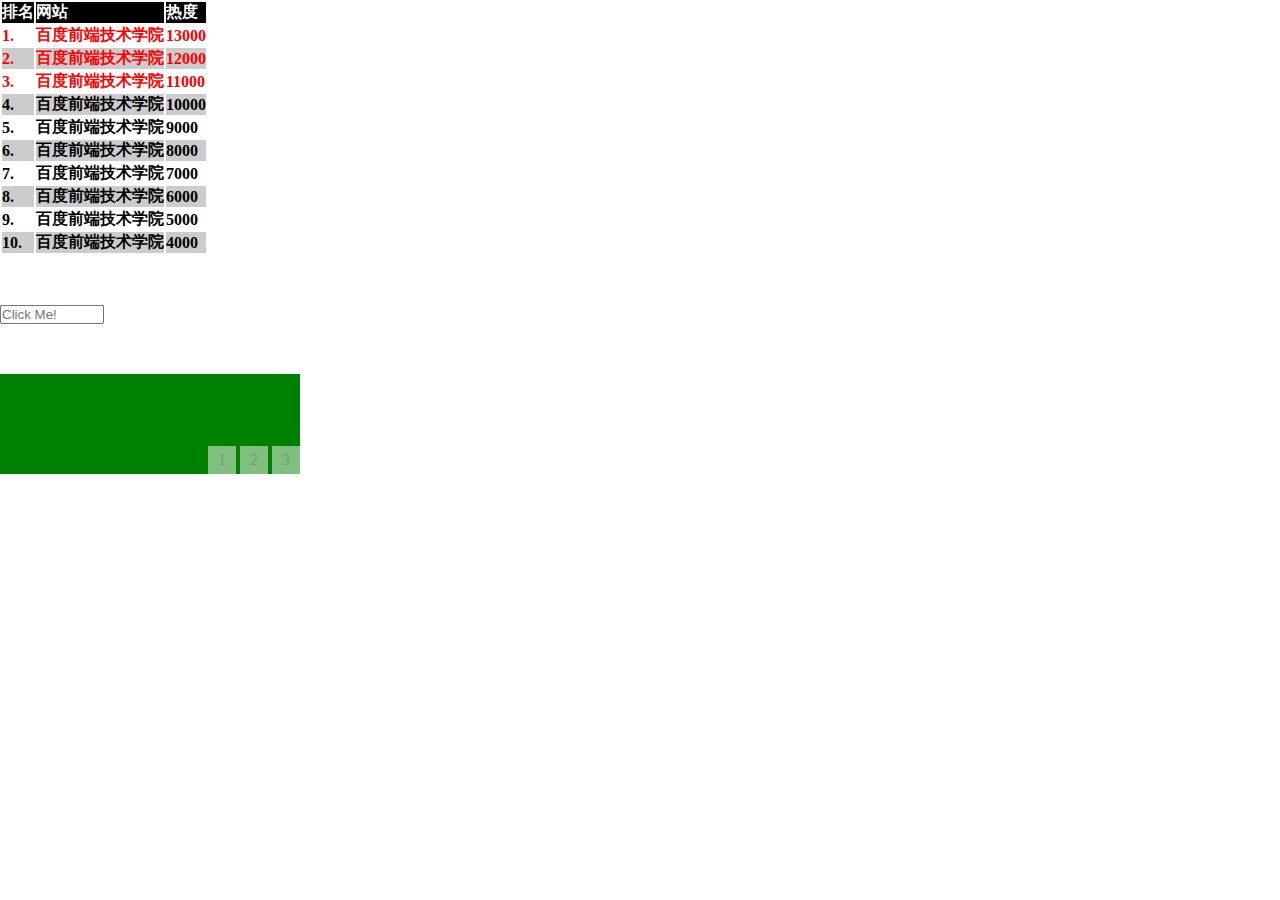
<file: task1/Project12/index.html>
<!DOCTYPE html>
<html>
    <head>
        <meta charset="utf-8">
        <title>IFE JavaScript Task 01</title>
    
        <link rel="stylesheet" media="all" type="text/css" href="main.css">
    </head>    
    
    <body>
        <table id="container">
            <tr>
                <th>排名</th>
                <th>网站</th>
                <th>热度</th>
            </tr>
            <tr class="table-special">
                <td>1.</td>
                <td>百度前端技术学院</td>
                <td>13000</td>
            </tr>
            <tr class="table-special">
                <td>2.</td>
                <td>百度前端技术学院</td>
                <td>12000</td>
            </tr>
            <tr class="table-special">
                <td>3.</td>
                <td>百度前端技术学院</td>
                <td>11000</td>
            </tr>
            <tr>
                <td>4.</td>
                <td>百度前端技术学院</td>
                <td>10000</td>
            </tr>
            <tr>
                <td>5.</td>
                <td>百度前端技术学院</td>
                <td>9000</td>
            </tr>
            <tr>
                <td>6.</td>
                <td>百度前端技术学院</td>
                <td>8000</td>
            </tr>
            <tr>
                <td>7.</td>
                <td>百度前端技术学院</td>
                <td>7000</td>
            </tr>
            <tr>
                <td>8.</td>
                <td>百度前端技术学院</td>
                <td>6000</td>
            </tr>
            <tr>
                <td>9.</td>
                <td>百度前端技术学院</td>
                <td>5000</td>
            </tr>
            <tr>
                <td>10.</td>
                <td>百度前端技术学院</td>
                <td>4000</td>
            </tr>
        </table>
        
        <input type="text" id="mutable-input" placeholder="Click Me!"/>
        
        <div id="banner-container">
            <span id="img1"></span>
            <span id="img2"></span>
            <span id="img3"></span>
            <ul id="banner-content">
                <li></li>
                <li></li>
                <li></li>
            </ul>
            <div id="banner-controller">
                <a href="#img1">1</a>
                <a href="#img2">2</a>
                <a href="#img3">3</a>
            </div>
        </div>
    </body>
</html>
</file>
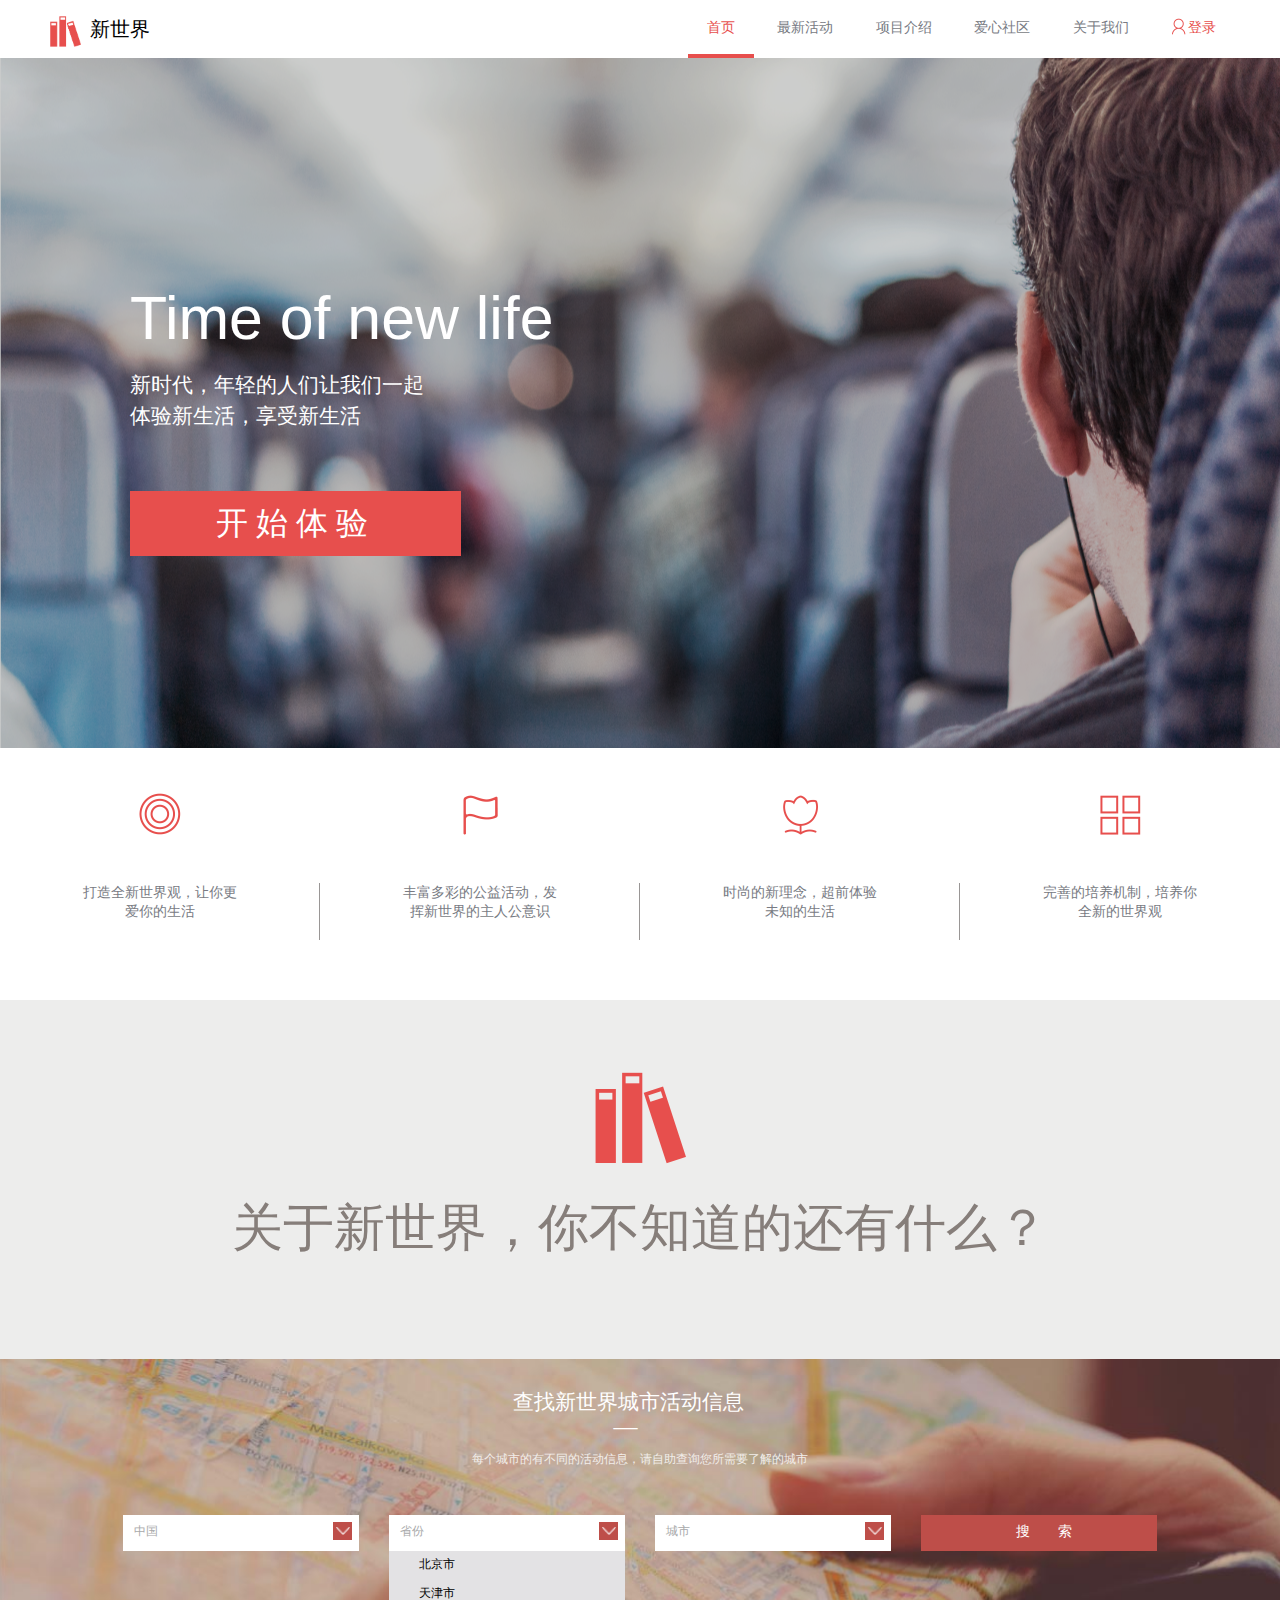
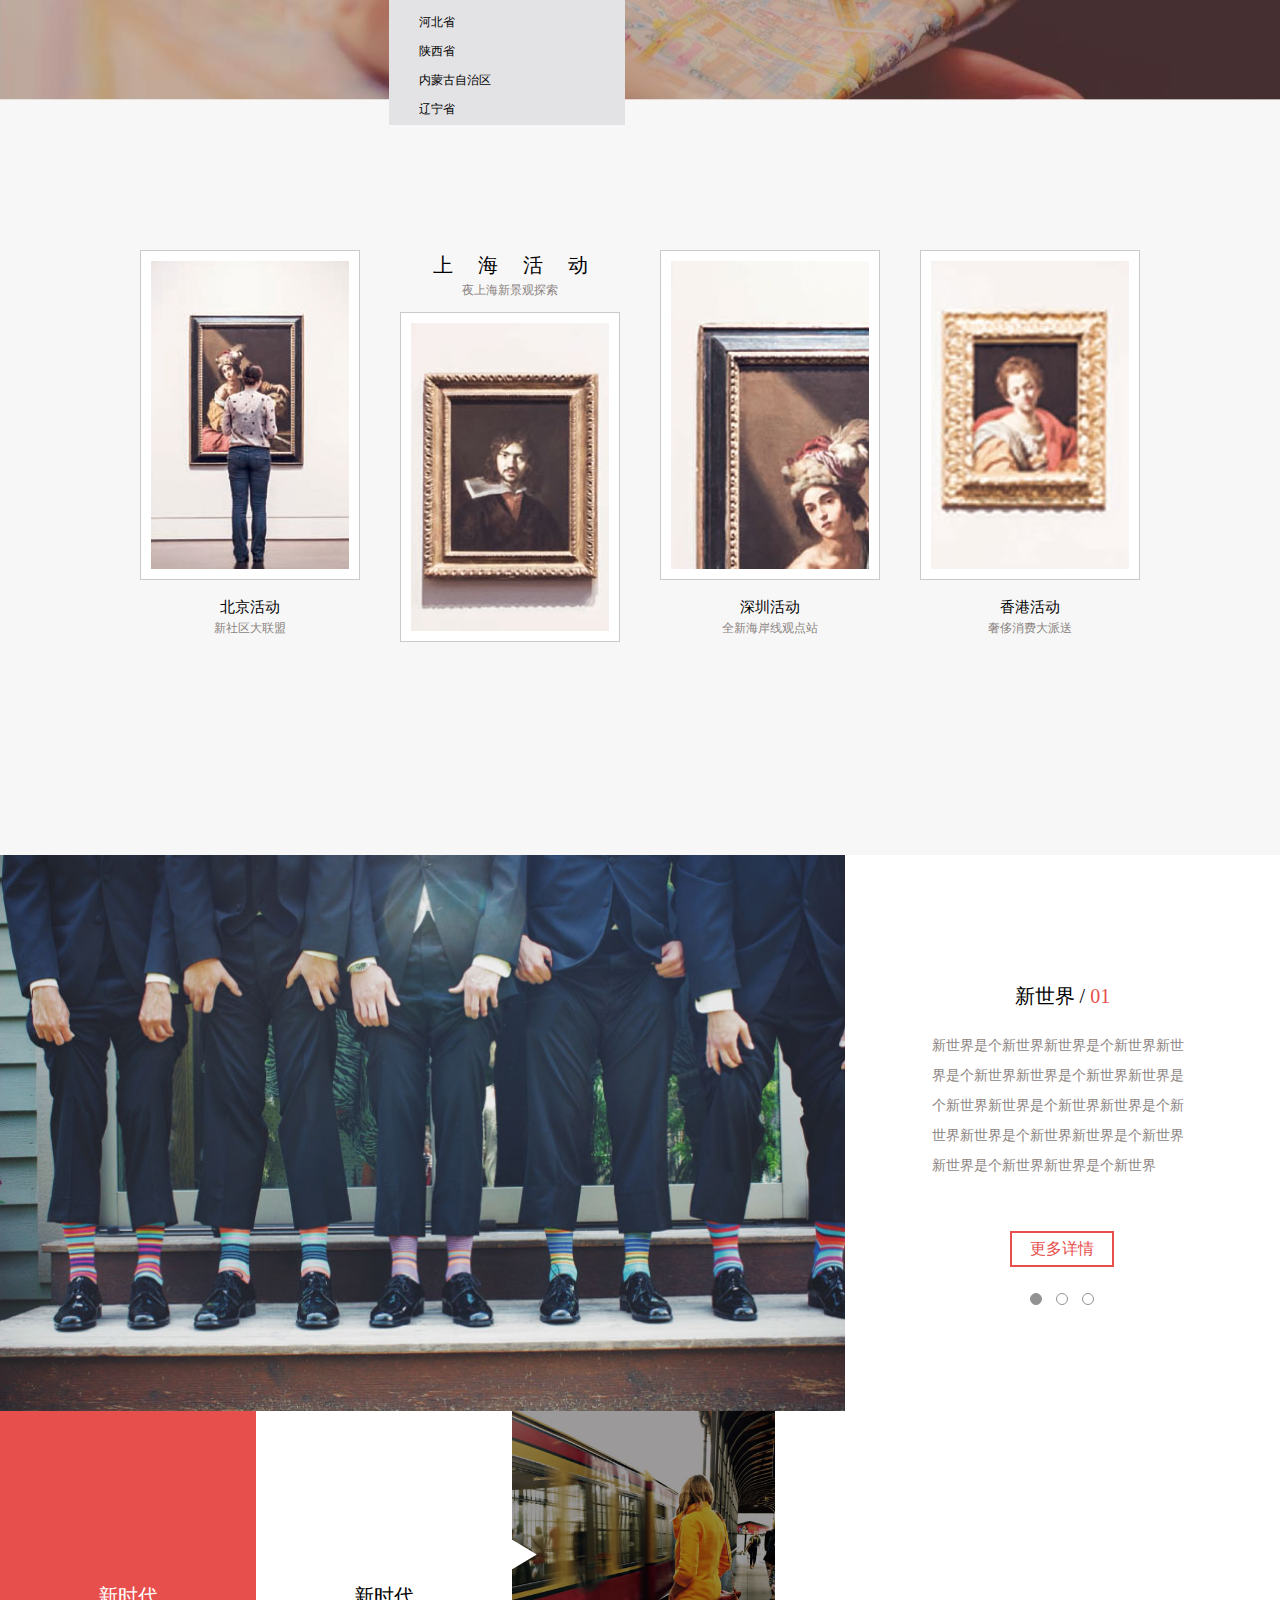
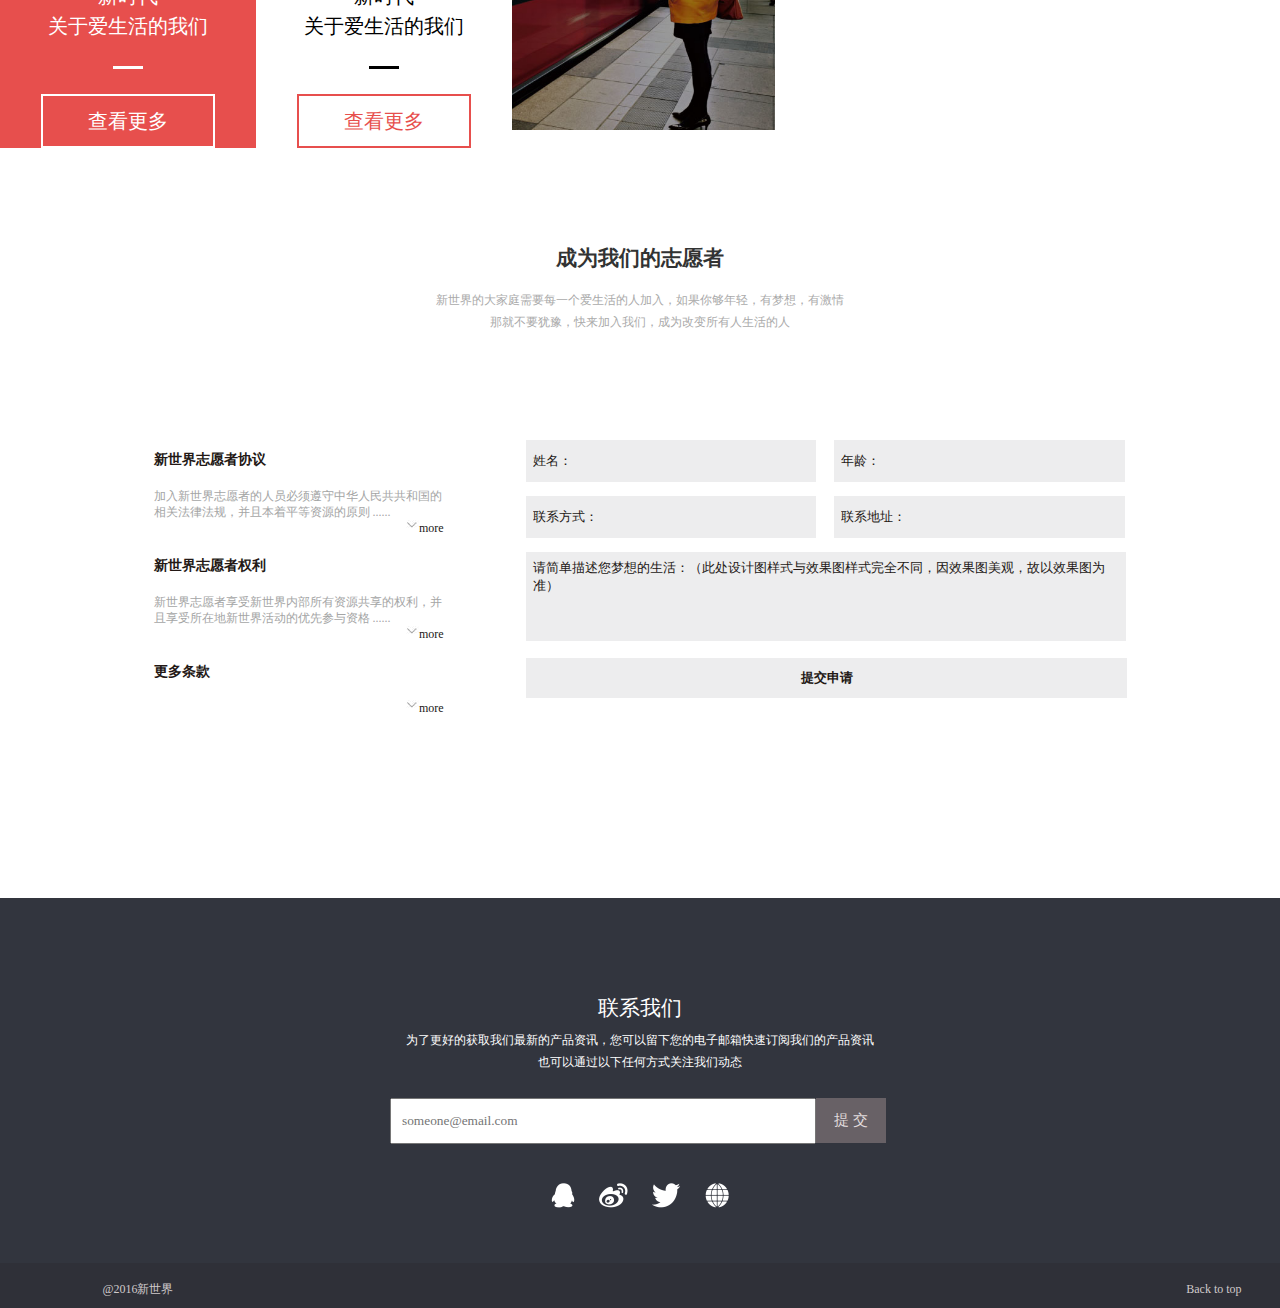
<file: task1/Project7/index.html>
<!doctype html>
<html lang="zh-ch">

<head>
    <title>新世界</title>
        <meta charset="utf-8">
        <meta http-equiv="Content-Type" charset="utf-8" name="viewport" content="width=device-width, initial-scale=1"/>
        
        <link rel="stylesheet" media="all" type="text/css" href="css/reset.css">
        <link rel="stylesheet" media="all" type="text/css" href="css/main.css">
        <link rel="stylesheet" media="all" type="text/css" href="css/part1.css">
        <link rel="stylesheet" media="all" type="text/css" href="css/part3.css">
    </head>
    
    <body>
        <div id="part1">
            <div class="header">
            <img src="img/book.png" id="header-icon">
            <p id="new-word">新世界</p>
            <nav class="nav">
                <a class="focused" href="">首页</a>
                <a href="">最新活动</a>
                <a href="">项目介绍</a>
                <a href="">爱心社区</a>
                <a href="">关于我们</a>
                <a id="login" href="">登录</a>
            </nav>
            </div>

            <div id="time-of-new-life">
            <div class="background-filter"></div>
                <div class="content">
                    <h1>Time of new life</h1>
                    <p>新时代，年轻的人们让我们一起<br>体验新生活，享受新生活</p>
                    <a href="">开始体验</a>
                </div>
            </div>
            <div id="intro">
                <div class="content">
                <div id="intro1">
                    <img src="img/intro1.png" alt="">
                    <p>打造全新世界观，让你更<br>爱你的生活</p>
                </div>
                <div id="intro2">
                    <img src="img/intro2.png" alt="">
                    <p>丰富多彩的公益活动，发<br>挥新世界的主人公意识</p>
                </div>
                <div id="intro3">
                    <img src="img/intro3.png" alt="">
                    <p>时尚的新理念，超前体验<br>未知的生活</p>
                </div>
                <div id="intro4">
                    <img src="img/intro4.png" alt="">
                    <p>完善的培养机制，培养你<br>全新的世界观</p>
                </div>
                </div>
            </div>
            <div id="whats-more">
                <div class="content">
                <img src="img/book.png" alt="">
                <h1>关于新世界，你不知道的还有什么？</h1>
                </div>
            </div>
        </div>
        
        <div id="part-2">
            <div class="findInfo">查找新世界城市活动信息</div>
            <p>每个城市的有不同的活动信息，请自助查询您所需要了解的城市</p>
            <div class="find">
                <div class="dropdown">
                    <div class="dropdown-title">
                        <span>中国</span>
                        <div class="dropdown-icon"></div>
                    </div>
                </div>
                <div class="dropdown">
                    <div class="dropdown-title">
                        <span>省份</span>
                        <div class="dropdown-icon"></div>
                    </div>
                    <ul class="select">
                        <li><span>北京市</span></li>
                        <li><span>天津市</span></ li>
                            <li><span>河北省</span></li>
                            <li><span>陕西省</span></li>
                            <li><span>内蒙古自治区</span></li>
                            <li><span>辽宁省</span></li>
                    </ul>
                </div>
                <div class="dropdown">
                    <div class="dropdown-title">
                        <span>城市</span>
                        <div class="dropdown-icon"></div>
                    </div>
                </div>
                <div class="search">
                    <div class="search-title">
                        搜&emsp;&emsp;索
                    </div>
                </div>
            </div>
        </div>
        
        <div id="part-3">
            <!-- start 3.1 -->
            <div id="activities">
                <div id="beijing" class="activity">
                    <div class="img-frame"><img src="img/pic1.jpg" alt="activity-bj"></div>
                    <p class="act-info"><span>北京活动</span><br>新社区大联盟</p>
                </div>
                <div id="shanghai" class="activity">
                    <p class="act-info"><span>上海活动</span><br>夜上海新景观探索</p>
                    <div class="img-frame"><img src="img/pic2.jpg" alt="activity-sh"></div>

                </div>
                <div id="shenzhen" class="activity">
                    <div class="img-frame"><img src="img/pic3.jpg" alt="activity-sz"></div>
                    <p class="act-info"><span>深圳活动</span><br>全新海岸线观点站</p>
                </div>
                <div id="xianggang" class="activity">
                    <div class="img-frame"><img src="img/pic4.jpg" alt="activity-xg"></div>
                    <p class="act-info"><span>香港活动</span><br>奢侈消费大派送</p>
                </div>
                <!-- <div class="clear"></div> -->
            </div>
            <!-- end 3.1 -->
            <div id="new-world-01">
                <div id="img-new-world">
                    <img src="img/pic5.jpg" alt="new world">
                </div><div id="new-world-content"><!--保持两个div的连写，去除inline-block的div直接的空隙-->
                <div id="new-world-container">
                    <h2>新世界 / <span>01</span></h2>
                    <div id="new-world-text">新世界是个新世界新世界是个新世界新世界是个新世界新世界是个新世界新世界是个新世界新世界是个新世界新世界是个新世界新世界是个新世界新世界是个新世界新世界是个新世界新世界是个新世界</div>
                    <div id="more-info">更多详情</div>
                    <div id="more-dot">
                        <div class="selected-dot"></div>
                        <div></div>
                        <div></div>
                    </div>
                </div>
                </div>
            </div>

            <div id="new-times">
                <div class="time" id="time-part1">
                    <p>新时代
                        <br>关于爱生活的我们</p>
                    <div class="time-line"></div>
                    <div id="read-more">
                        <p>查看更多</p>
                    </div>
                </div><div class="time" id="time-part2">
                    <p>新时代
                        <br>关于爱生活的我们</p>
                    <div class="dark-line" class=""></div>
                    <div id="read-more-red">
                        <p>查看更多</p>
                    </div>
                </div><div class="time" id="time-part3">
                    <img src="img/pic7.jpg" alt="time-person" id="time-person">
                    <img src="img/pic8.png" alt="triangle" id="triangle">
                </div>
            </div>
        </div>
    
        <div id="part-4">
        
            <div id="join-us">
            
                <div id="join-words">
                    <h3>成为我们的志愿者</h3>
                    <p>新世界的大家庭需要每一个爱生活的人加入，如果你够年轻，有梦想，有激情</p>
                    <p>那就不要犹豫，快来加入我们，成为改变所有人生活的人</p>
                </div>
                
                <div id="join-form">
                    <div id="join-obey">
                        <dl>
                            <dt><p>新世界志愿者协议</p></dt>
                            <dd><a href="#">加入新世界志愿者的人员必须遵守中华人民共共和国的相关法律法规，并且本着平等资源的原则 ......</a></dd>
                            <dd class="more-clause"><a href="#"><img src="img/select-1.png">more</a></dd>
                        </dl>
                        
                        <dl>
                            <dt><p>新世界志愿者权利</p></dt>
                            <dd><a href="#">新世界志愿者享受新世界内部所有资源共享的权利，并且享受所在地新世界活动的优先参与资格 ......</a></dd>
                            <dd class="more-clause"><a href="#"><img src="img/select-1.png">more</a></dd>
                        </dl>
                        
                        <dl>
                            <dt><p>更多条款</p></dt>
                            <dd class="more-clause"><a href="#"><img src="img/select-1.png">more</a></dd>
                        </dl>
                    </div>
                    
                    <!--这里设计图和效果图显示完全不一样，以效果图为准>
                    <1920x1080的宽屏模式下表格部分会有一定的拉伸，见谅！！-->
                    <form action="#" method="POST" id="join-info">
                        <input type="text" name="post-name" value="姓名：">
                        <input type="text" name="post-age" value="年龄：">
                        <input type="text" name="post-communicate" value="联系方式：">
                        <input type="text" name="post-address" value="联系地址：">
                        <textarea name="post-dreamlife">请简单描述您梦想的生活：（此处设计图样式与效果图样式完全不同，因效果图美观，故以效果图为准）</textarea>
                        <input id="info-submit" type="submit" value="提交申请"> 
                    </form>
                </div>
            
            </div>
            
            <div id="footer">
                <div id="footer-contact-us">
                    <h3>联系我们</h3>
                    <p>为了更好的获取我们最新的产品资讯，您可以留下您的电子邮箱快速订阅我们的产品资讯</p>
                    <p>也可以通过以下任何方式关注我们动态</p>
                    
                    <div id="contact-form">
                        <input type="text" placeholder="someone@email.com" id="contact-input"/>
                        <input type="submit" id="contact-button" value="提 交"/>
                    </div>    
                    
                    <div id="contact-link">
                        <a href="https://qq.com"><img src="img/link-qq.png"></a>
                        <a href="https://weibo.com"><img src="img/link-weibo.png"></a>
                        <a href="https://twitter.com"><img src="img/link-twitter.png"></a>
                        <a href="https://baidu.com"><img src="img/link-web.png"></a>
                    </div>
                </div>
                
                <div id="footer-bottom">
                    <a href="#" id="footer-left">@2016新世界</a>
                    <a href="#" id="footer-right">Back to top</a>
                </div>
            </div>
        </div>
    </body>
</html>
</file>
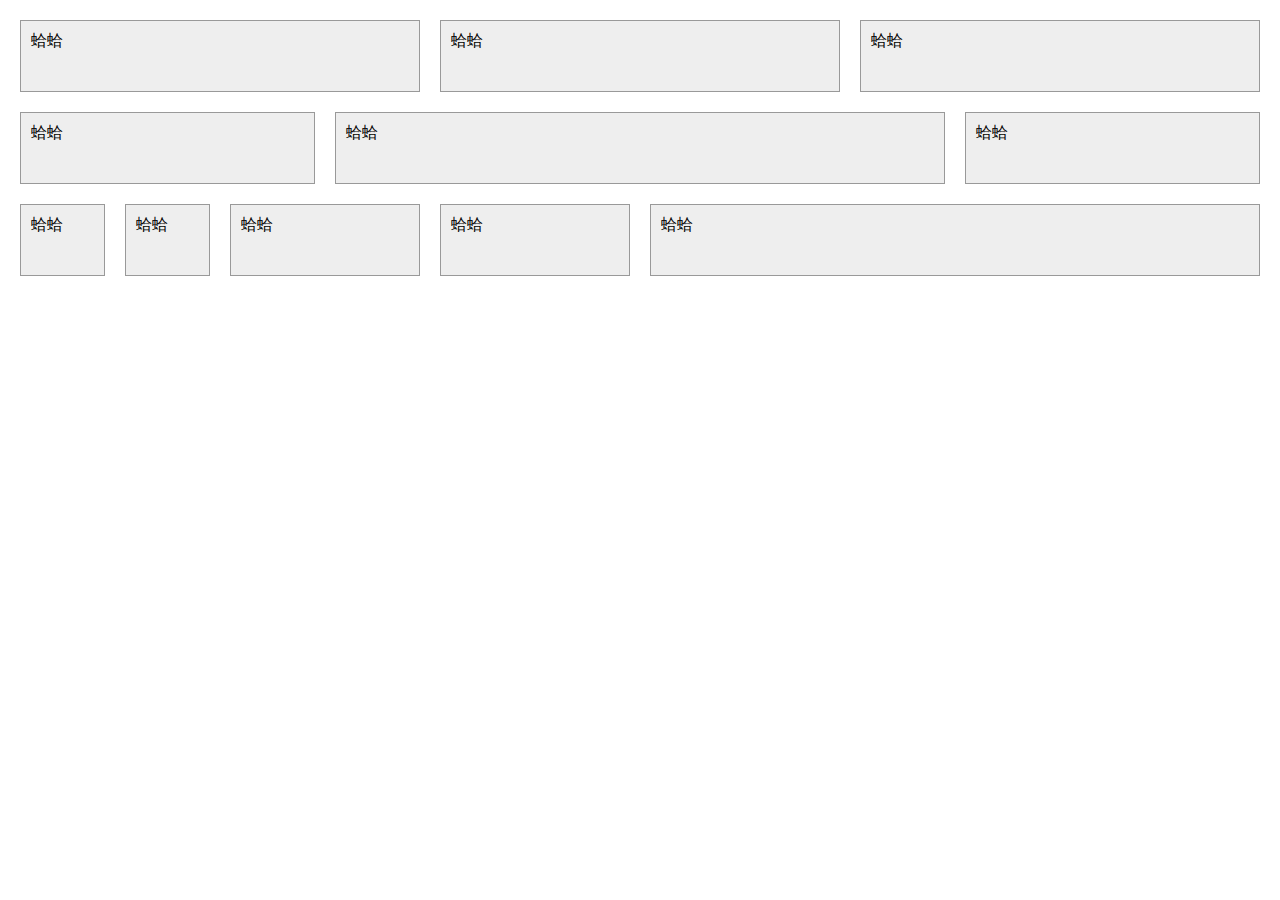
<file: task1/Project8/index.html>
<!doctype html>
<html lang="zh-ch">
    <head>
        <title>To-Do</title>
        <meta charset="utf-8">
		<meta http-equiv="Content-Type" charset="utf-8" name="viewport" content="width=device-width"/>
        
        <link rel="stylesheet" media="all" type="text/css" href="grid.css">
    </head>

    <body>
        <div class="container">
            <div class="row">
                <div class="col-xs-6 col-lg-4"><p>蛤蛤</p></div>
                <div class="col-xs-6 col-lg-4"><p>蛤蛤</p></div>
                <div class="col-xs-12 col-lg-4"><p>蛤蛤</p></div>
                <div class="col-xs-3 col-lg-3"><p>蛤蛤</p></div>
                <div class="col-xs-6 col-lg-6"><p>蛤蛤</p></div>
                <div class="col-xs-3 col-lg-3"><p>蛤蛤</p></div>
                <div class="col-xs-2 col-lg-1"><p>蛤蛤</p></div>
                <div class="col-xs-2 col-lg-1"><p>蛤蛤</p></div>
                <div class="col-xs-8 col-lg-2"><p>蛤蛤</p></div>
                <div class="col-xs-3 col-lg-2"><p>蛤蛤</p></div>
                <div class="col-xs-3 col-lg-6"><p>蛤蛤</p></div>
            </div>
        </div>    
    </body>
    
</html>
</file>
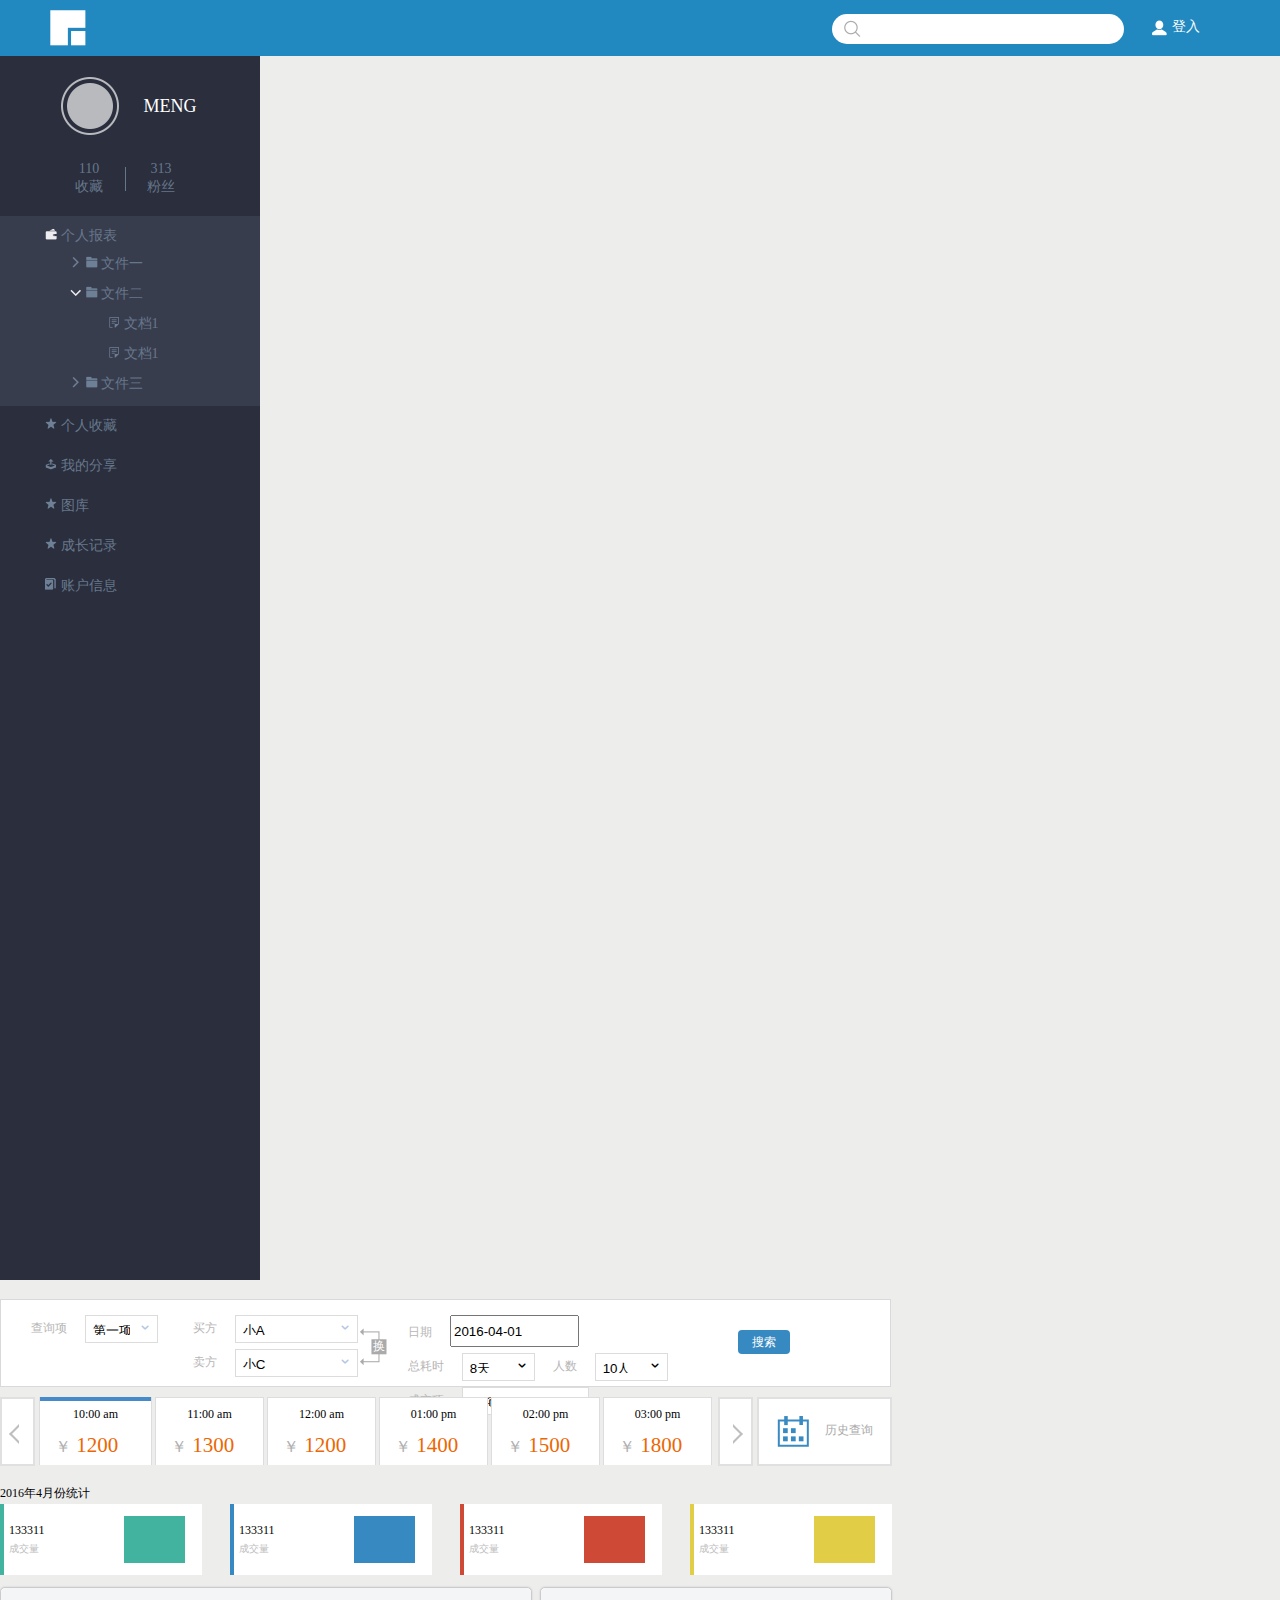
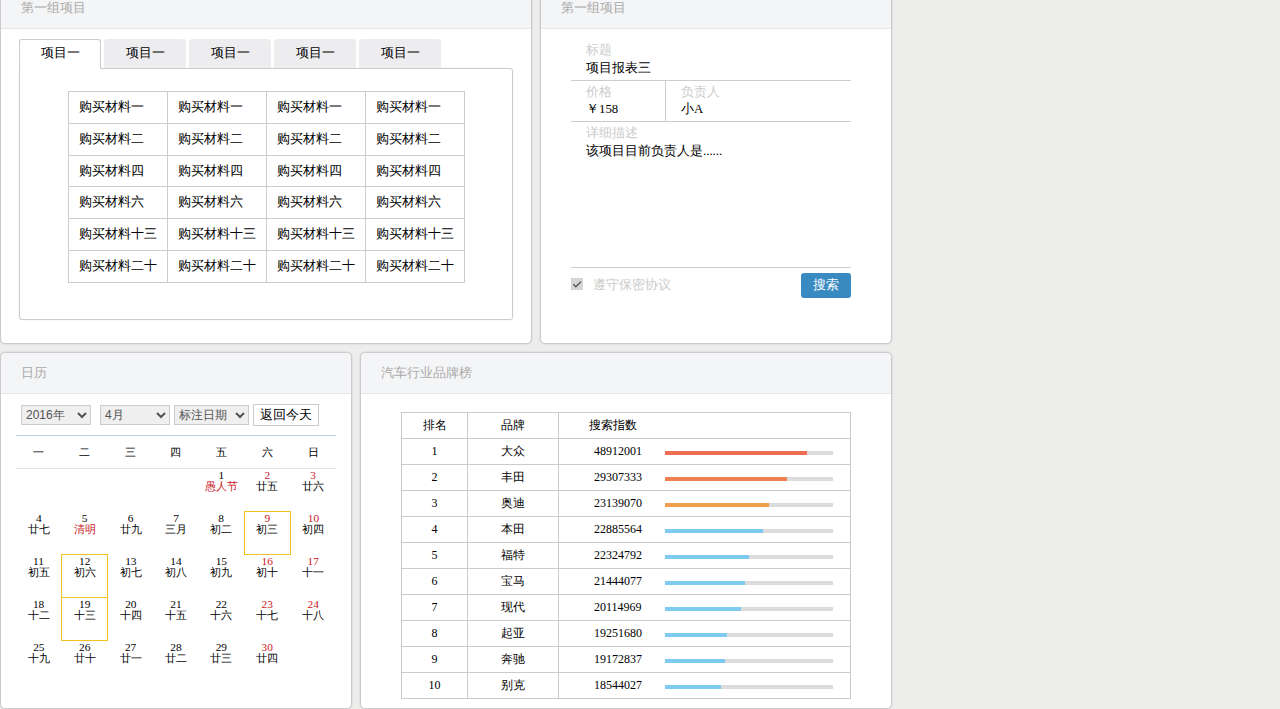
<file: task1/Project9/index.html>
<!doctype html>
<html lang="zh-ch">

<head>
    <title>Project9</title>
    <meta charset="utf-8">
    <meta http-equiv="Content-Type" charset="utf-8" name="viewport" content="width=device-width" />
    <link rel="stylesheet" href="css/reset.css">
    <link rel="stylesheet" href="css/main.css">
    <link rel="stylesheet" href="css/top-left.css">
</head>

<body>
    <header>
        <div class="logo"><img src="img/logo.png" alt=""></div>
        <div class="search">
            <div class="icon-search"><img src="img/icon-search.png" alt=""></div>
            <input type="test">
        </div>
        <div class="login">
            <div class="icon-login"><img src="img/icon-login.png" alt=""></div>
            <div class="login-text">
                <p>登入</p>
            </div>
        </div>
    </header>
    <div class="side-part">
        <div class="user-info">
            <div class="user">            
                <img src="img/user-portrait.png" alt="用户头像">
                <p>MENG</p>
            </div>
            <div class="collect-fans">
                
                <div class="user-collect">
                    <p>110</p>
                    <p>收藏</p>
                </div>
                <div class="split-line"></div>
                <div class="user-fans">
                    <p>313</p>
                    <p>粉丝</p>
                </div>
         
            </div>
        </div>
        <div class="content-menu">
            <div class="unfold-item">
                <div class="personal-report menu-item">
                    <img src="img/report-white.png" alt="个人报表">
                    <p>个人报表</p>
                </div>
                <div class="unfold-content">
                    <div class="file">
                        <img src="img/fold.png" alt="">
                        <img src="img/file-dark.png" alt="">
                        <p>文件一</p>
                    </div>
                    <div class="unfold-file">
                        <div class="file" id="file-2">
                            <img src="img/unfold.png" alt="">
                            <img src="img/file-dark.png" alt="">
                            <p>文件二</p>
                        </div>
                        <div>
                            <div class="document-1">
                                <img src="img/doc-dark.png" alt="">
                                <p>文档1</p>
                            </div>
                            <div class="document-1">
                                <img src="img/doc-dark.png" alt="">
                                <p>文档1</p>
                            </div>
                        </div>
                    </div>
                    <div class="file">
                        <img src="img/fold.png" alt="">
                        <img src="img/file-dark.png" alt="">
                        <p>文件三</p>                                  
                    </div>
                 </div>
            </div>
            <div class="personal-collect menu-item">
                <img src="img/collect-dark.png" alt="个人收藏">
                <p>个人收藏</p>
            </div>
            <div class="my-share menu-item">
                <img src="img/share-dark.png" alt="我的分享">
                <p>我的分享</p>
            </div>
            <div class="pic-storage menu-item">
                <img src="img/collect-dark.png" alt="图库">
                <p>图库</p>
            </div>
            <div class="growth-record menu-item">
                <img src="img/collect-dark.png" alt="成长记录">
                <p>成长记录</p>
            </div>
            <div class="account-info menu-item">
                <img src="img/account-dark.png" alt="账户信息">
                <p>账户信息</p>
            </div>
        </div>
    </div>    


    <div class="dashboard">
        <div id="qyh">
        <div class="searchContent">
            <div class="searchItem fleft">
                <span>查询项</span>
                <div class="select">
                    <select>
                        <option>第一项</option>
                    </select>
                </div>
            </div>
            <div class="transaction fleft">
                <div class="buy">
                    <span>买方</span>
                    <div class="select">
                        <select>
                            <option>小A</option>
                        </select>
                    </div>
                </div>
                <div class="sale">
                    <span>卖方</span>
                    <div class="select">
                        <select>
                            <option>小C</option>
                        </select>
                    </div>
                </div>
                <div class="change">换</div>
            </div>
            <div class="searchTime fleft">
                <div class="date">
                    <span>日期</span>
                    <input value="2016-04-01"></input>
                </div>
                <div class="spendTime">
                    <span>总耗时</span>
                    <div class="select">
                        <select>
                            <option>8天</option>
                        </select>
                    </div>
                </div>
                <div class="personNum">
                    <span>人数</span>
                    <div class="select">
                        <select>
                            <option>10人</option>
                        </select>
                    </div>
                </div>
                <div class="clinchNum">
                    <span>成交项</span>
                    <div class="select">
                        <select>
                            <option>10项</option>
                        </select>
                    </div>
                </div>
            </div>
            <div class="searchBtn fleft">
                搜索
            </div>
        </div>


        <div class="historySearch clear">

            <div class="priceList">
                    <div class="leftBtn fleft">
                    </div>
                <ul>
                    <li>
                        <div class="time">
                               10:00 am
                        </div>   
                        <div class="price">
                              <span>￥</span>
                            1200
                        </div>
                    </li>
                    <li>
                        <div class="time">
                               11:00 am
                        </div>   
                        <div class="price">
                              <span>￥</span>
                            1300
                        </div>
                    </li>
                    <li>
                        <div class="time">
                               12:00 am
                        </div>   
                        <div class="price">
                              <span>￥</span>
                            1200
                        </div>
                    </li>
                    <li>
                        <div class="time">
                               01:00 pm
                        </div>   
                        <div class="price">
                              <span>￥</span>
                            1400
                        </div>
                    </li>
                    <li>
                        <div class="time">
                               02:00 pm
                        </div>   
                        <div class="price">
                              <span>￥</span>
                            1500
                        </div>
                    </li>
                    <li>
                        <div class="time">
                               03:00 pm
                        </div>   
                        <div class="price">
                              <span>￥</span>
                            1800
                        </div>
                    </li>
                </ul>

                    <div class="history fright">
                        <span>历史查询</span>
                    </div>
                    
                    <div class="rightBtn fright">
                    </div>

            </div>
        </div>


        <div class="count clear">
              <div class="title">
                2016年4月份统计
              </div>
              <div class="content">
                   <ul>
                       <li>
                                <div class="left">
                                      <div class="num">133311</div>
                                      <span>成交量</span>
                                </div>
                                <div class="right">
                                    
                                </div>
                       </li>

                       <li class="border-blue">
                                <div class="left">
                                      <div class="num">133311</div>
                                      <span>成交量</span>
                                </div>
                                <div class="right bg-blue">
                                    
                                </div>
                       </li>

                       <li class="border-red">
                                <div class="left">
                                      <div class="num">133311</div>
                                      <span>成交量</span>
                                </div>
                                <div class="right bg-red">
                                    
                                </div>
                       </li>

                       <li class="border-yellow">
                                <div class="left">
                                      <div class="num">133311</div>
                                      <span>成交量</span>
                                </div>
                                <div class="right bg-yellow">
                                    
                                </div>
                       </li>

                   </ul>
              </div>
        </div>
    </div>
        <!-- 下方四个方块 -->
        <div class="radius-panel" id="panel1">
            <span class="panel-title">第一组项目</span>
            <div class="penel-content">
                <!-- content -->
                <form id="project-form" class="clearfix">
                    <input type="radio" name="project" id="proj1" checked="checked">
                    <label for="proj1">项目一</label>
                    
                    <input type="radio" name="project" id="proj2">
                    <label for="proj2">项目一</label>
                    
                    <input type="radio" name="project" id="proj3">
                    <label for="proj3">项目一</label>
                    
                    <input type="radio" name="project" id="proj4">
                    <label for="proj4">项目一</label>
                    
                    <input type="radio" name="project" id="proj5">
                    <label for="proj5">项目一</label>
                </form>
                <div id="tab-content">
                    <table>
                        <tr>
                            <td>购买材料一</td>
                            <td>购买材料一</td>
                            <td>购买材料一</td>
                            <td>购买材料一</td>
                        </tr>
                        <tr>
                            <td>购买材料二</td>
                            <td>购买材料二</td>
                            <td>购买材料二</td>
                            <td>购买材料二</td>
                        </tr>
                        <tr>
                            <td>购买材料四</td>
                            <td>购买材料四</td>
                            <td>购买材料四</td>
                            <td>购买材料四</td>
                        </tr>
                        <tr>
                            <td>购买材料六</td>
                            <td>购买材料六</td>
                            <td>购买材料六</td>
                            <td>购买材料六</td>
                        </tr>
                        <tr>
                            <td>购买材料十三</td>
                            <td>购买材料十三</td>
                            <td>购买材料十三</td>
                            <td>购买材料十三</td>
                        </tr>
                        <tr>
                            <td>购买材料二十</td>
                            <td>购买材料二十</td>
                            <td>购买材料二十</td>
                            <td>购买材料二十</td>
                        </tr>
                    </table>
                </div>
            </div>
        </div>

        <div class="radius-panel" id="panel2">
            <span class="panel-title">第一组项目</span>
            <div class="penel-content">
                <!-- content -->
                <div id="search">
                    <div class="serch-item" id="serch-item1">
                        <span>标题</span>
                            <p>项目报表三</p>
                    </div>
                    <div class="serch-item" id="serch-item2">
                        <span>价格</span>
                            <p>￥158</p>
                    </div>
                    <div class="serch-item" id="serch-item3">
                        <span>负责人</span>
                            <p>小A</p>
                    </div>
                    <div class="serch-item" id="serch-item4">
                        <span>详细描述</span>
                            <p>该项目目前负责人是......</p>
                    </div>
                    <div class="serch-item" id="serch-item5">
                        <input type="checkbox" id="protocol" checked="checked">
                        <label for="protocol">遵守保密协议</label>
                        <a href="" id="search-button">搜索</a>
                    </div>
                      
                </div>
            </div>
        </div>



        <div class="radius-panel" id="panel3">
            <span class="panel-title">日历</span>
            <div class="penel-content">
                <div class="panel3-top">
                    <select id="year">
                        <option value="2016">2016年</option>
                        <option value="2015">2015年</option>
                        <option value="2014">2014年</option>
                        <option value="other">其他</option>
                    </select>
                    <!-- have bug here><-->
                    <select id="month">
                        <option value="4">4月</option>
                        <option value="1">1月</option>
                        <option value="2">2月</option>
                        <option value="3">3月</option>
                        <option value="4">4月</option>
                        <option value="5">5月</option>
                        <option value="6">6月</option>
                        <option value="7">7月</option>
                        <option value="8">8月</option>
                        <option value="9">9月</option>
                        <option value="10">10月</option>
                        <option value="11">11月</option>
                        <option value="12">12月</option>
                    </select>
                    <select id="day">
                        <option value="default">标注日期</option>
                        <option value="other">......</option>
                    </select>
                    <input type="submit" value="返回今天">
                </div>
                <div class="calendar">
                    <table class="firstline">
                        <tr>
                            <td>一</td>
                            <td>二</td>
                            <td>三</td>
                            <td>四</td>
                            <td>五</td>
                            <td>六</td>
                            <td>日</td>
                        </tr>
                    </table>
                    <table class="tr-content">
                        <tr>
                            <td></td>
                            <td></td>
                            <td></td>
                            <td></td>
                            <td>
                                <p>1</p>
                                <p class="special-day">愚人节</p>
                            </td>
                            <td>
                                <p class="holiday">2</p>
                                <p>廿五</p>
                            </td>
                            <td>
                                <p class="holiday">3</p>
                                <p>廿六</p>
                            </td>
                        </tr>
                        <tr>
                            <td>
                                <p>4</p>
                                <p>廿七</p>
                            </td>
                            <td>
                                <p>5</p>
                                <p class="special-day">清明</p>
                            </td>
                            <td>
                                <p>6</p>
                                <p>廿九</p>
                            </td>
                            <td>
                                <p>7</p>
                                <p>三月</p>
                            </td>
                            <td>
                                <p>8</p>
                                <p>初二</p>
                            </td>
                            <td class="chosen">
                                <p class="holiday">9</p>
                                <p>初三</p>
                            </td>
                            <td>
                                <p class="holiday">10</p>
                                <p>初四</p>
                            </td>
                        </tr>
                        <tr>
                            <td>
                                <p>11</p>
                                <p>初五</p>
                            </td>
                            <td class="chosen">
                                <p>12</p>
                                <p>初六</p>
                            </td>
                            <td>
                                <p>13</p>
                                <p>初七</p>
                            </td>
                            <td>
                                <p>14</p>
                                <p>初八</p>
                            </td>
                            <td>
                                <p>15</p>
                                <p>初九</p>
                            </td>
                            <td>
                                <p class="holiday">16</p>
                                <p>初十</p>
                            </td>
                            <td>
                                <p class="holiday">17</p>
                                <p>十一</p>
                            </td>
                        </tr>
                        <tr>
                            <td>
                                <p>18</p>
                                <p>十二</p>
                            </td>
                            <td class="chosen">
                                <p>19</p>
                                <p>十三</p>
                            </td>
                            <td>
                                <p>20</p>
                                <p>十四</p>
                            </td>
                            <td>
                                <p>21</p>
                                <p>十五</p>
                            </td>
                            <td>
                                <p>22</p>
                                <p>十六</p>
                            </td>
                            <td>
                                <p class="holiday">23</p>
                                <p>十七</p>
                            </td>
                            <td>
                                <p class="holiday">24</p>
                                <p>十八</p>
                            </td>
                        </tr>
                        <tr>
                            <td>
                                <p>25</p>
                                <p>十九</p>
                            </td>
                            <td>
                                <p>26</p>
                                <p>廿十</p>
                            </td>
                            <td>
                                <p>27</p>
                                <p>廿一</p>
                            </td>
                            <td>
                                <p>28</p>
                                <p>廿二</p>
                            </td>
                            <td>
                                <p>29</p>
                                <p>廿三</p>
                            </td>
                            <td>
                                <p class="holiday">30</p>
                                <p>廿四</p>
                            </td>
                            <td>
                                <p></p>
                                <p></p>
                            </td>
                        </tr>
                    </table>
                </div>
            </div>
        </div>
        <div class="radius-panel" id="panel4">
            <span class="panel-title">汽车行业品牌榜</span>
            <div class="penel-content">
                <div class="car-table">
                    <table>
                        <tr>
                            <th>排名</th>
                            <th>品牌</th>
                            <th>搜索指数</th>
                        </tr>
                        <tr>
                            <td>1</td>
                            <td>大众</td>
                            <td><span>48912001</span>
                                <div class="progress-bar">
                                    <div id="probar1"></div>
                                </div>
                        </tr>
                        <tr>
                            <td>2</td>
                            <td>丰田</td>
                            <td><span>29307333</span>
                                <div class="progress-bar">
                                    <div id="probar2"></div>
                                </div>
                        </tr>
                        <tr>
                            <td>3</td>
                            <td>奥迪</td>
                            <td><span>23139070</span>
                                <div class="progress-bar">
                                    <div id="probar3"></div>
                                </div>
                        </tr>
                        <tr>
                            <td>4</td>
                            <td>本田</td>
                            <td><span>22885564</span>
                                <div class="progress-bar">
                                    <div id="probar4"></div>
                                </div>
                        </tr>
                        <tr>
                            <td>5</td>
                            <td>福特</td>
                            <td><span>22324792</span>
                                <div class="progress-bar">
                                    <div id="probar5"></div>
                                </div>
                        </tr>
                        <tr>
                            <td>6</td>
                            <td>宝马</td>
                            <td><span>21444077</span>
                                <div class="progress-bar">
                                    <div id="probar6"></div>
                                </div>
                        </tr>
                        <tr>
                            <td>7</td>
                            <td>现代</td>
                            <td><span>20114969</span>
                                <div class="progress-bar">
                                    <div id="probar7"></div>
                                </div>
                        </tr>
                        <tr>
                            <td>8</td>
                            <td>起亚</td>
                            <td><span>19251680</span>
                                <div class="progress-bar">
                                    <div id="probar8"></div>
                                </div>
                        </tr>
                        <tr>
                            <td>9</td>
                            <td>奔驰</td>
                            <td><span>19172837</span>
                                <div class="progress-bar">
                                    <div id="probar9"></div>
                                </div>
                        </tr>
                        <tr>
                            <td>10</td>
                            <td>别克</td>
                            <td><span>18544027</span>
                                <div class="progress-bar">
                                    <div id="probar10"></div>
                                </div>
                        </tr>
                    </table>
                </div>
            </div>
        </div>
    </div>

</body>

</html>
</file>
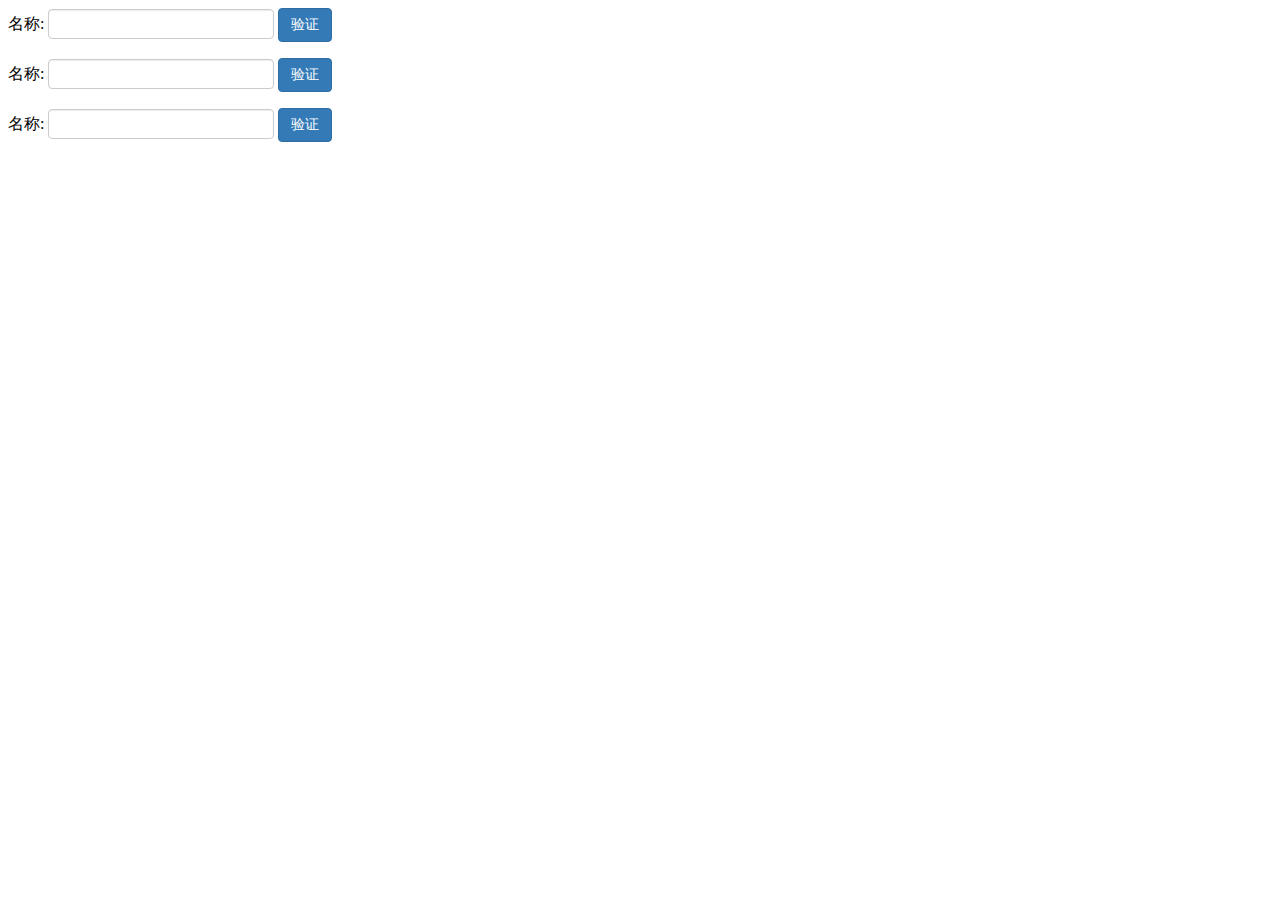
<file: task2/qianyuhui-project29/index.html>
<!doctype html> 
<html> 
<head> 
    <meta charset="utf-8"> 
    <title>表单验证</title> 
    <style>
	      input{
			    width: 200px;
			    height: 16px;
			    padding: 6px 12px;
			    font-size: 14px;
			    line-height: 1.42857143;
			    color: #555;
			    background-color: #fff;
			    background-image: none;
			    border: 1px solid #ccc;
			    border-radius: 4px;
			    outline: none;
			    box-shadow: inset 0 1px 1px rgba(0,0,0,.075);
	      }
	      .btn{
			    display: inline-block;
			    padding: 6px 12px;
			    margin-bottom: 0;
			    font-size: 14px;
			    font-weight: 400;
			    line-height: 1.42857143;
			    text-align: center;
			    white-space: nowrap;
			    vertical-align: middle;
			    -ms-touch-action: manipulation;
			    touch-action: manipulation;
			    cursor: pointer;
			    -webkit-user-select: none;
			    -moz-user-select: none;
			    -ms-user-select: none;
			    user-select: none;
			    background-image: none;
			    border: 1px solid transparent;
			    border-radius: 4px;
	      }
	      .btn-primary{
			    color: #fff;
			    background-color: #337ab7;
			    border-color: #2e6da4;
	      }
	      .validate_message{
	      	font-size: 16px;
	      	color: #B4B4B4;
	      }
	      .bsuccess{
					border-color: #5cb85c!important;
	      }
	      .bdanger{
				  border-color: #d9534f!important;
	      }
	      .success{
			    color: #5cb85c!important;
	      }
	      .danger{
	      	color: #d9534f!important;
	      }
    </style>
</head>
<body>
	<body>
		<form action="">
			<div class="form">
					名称: <input type="text" size="16" class="validate1"> <div id="verify1" class="btn btn-primary">验证</div>

					<p id="validate_message1" class="validate_message"></p>
			</div>

			<div class="form">
				
					名称: <input type="text" size="16" class="validate2"> <div id="verify2" class=" btn btn-primary">验证</div>

					<p id="validate_message2" class="validate_message"></p>
			</div>

			<div class="form">
				
					名称: <input type="text" size="16" class="validate3"> <div id="verify3" class=" btn btn-primary">验证</div>

					<p id="validate_message3" class="validate_message"></p>
			</div>
		</form>


</body>
<script>


		var el = document.getElementById("verify1");
		el.addEventListener('click',function(){validate('validate1','validate_message1');},false);

		var el2 = document.getElementById("verify2");
		el2.addEventListener('click',function(){validate('validate2','validate_message2');},false);

		var el3 = document.getElementById("verify3");
		el3.addEventListener('click',function(){validate('validate3','validate_message3');},false);

		function validate(targetvalidated,targetmessage){
			 var validated = document.querySelector("."+targetvalidated).value;
			 var len = 0;
			 var message = '名称格式正确';
			 var style = 'success';
			 var bstyle = 'bsuccess';
			 for (var i = validated.length - 1; i >= 0; i--) {
			 		//汉字长度为2
				 	if(/^[\u4e00-\u9fa5]+$/.test(validated[i])){
						len = len +2;
					}else{
						len++;
					}
			 	
			 }

			 if(len < 4 || len >16){
			     message = "必填，长度为4~16个字符";
			     style = 'validate_message';
			     bstyle = '';
			 }

			 if(len == 0){
			     message = "姓名不能为空";
			     style = "danger";
			     bstyle = 'bdanger';
			 }

			// 对提醒消息样式进行更改
			 document.querySelector("#"+targetmessage).innerText = message;
			 document.querySelector("#"+targetmessage).className = style;

			 //对输入框样式进行修改
			 document.querySelector("."+targetvalidated).className = bstyle;
		}
</script>
</html>
</file>
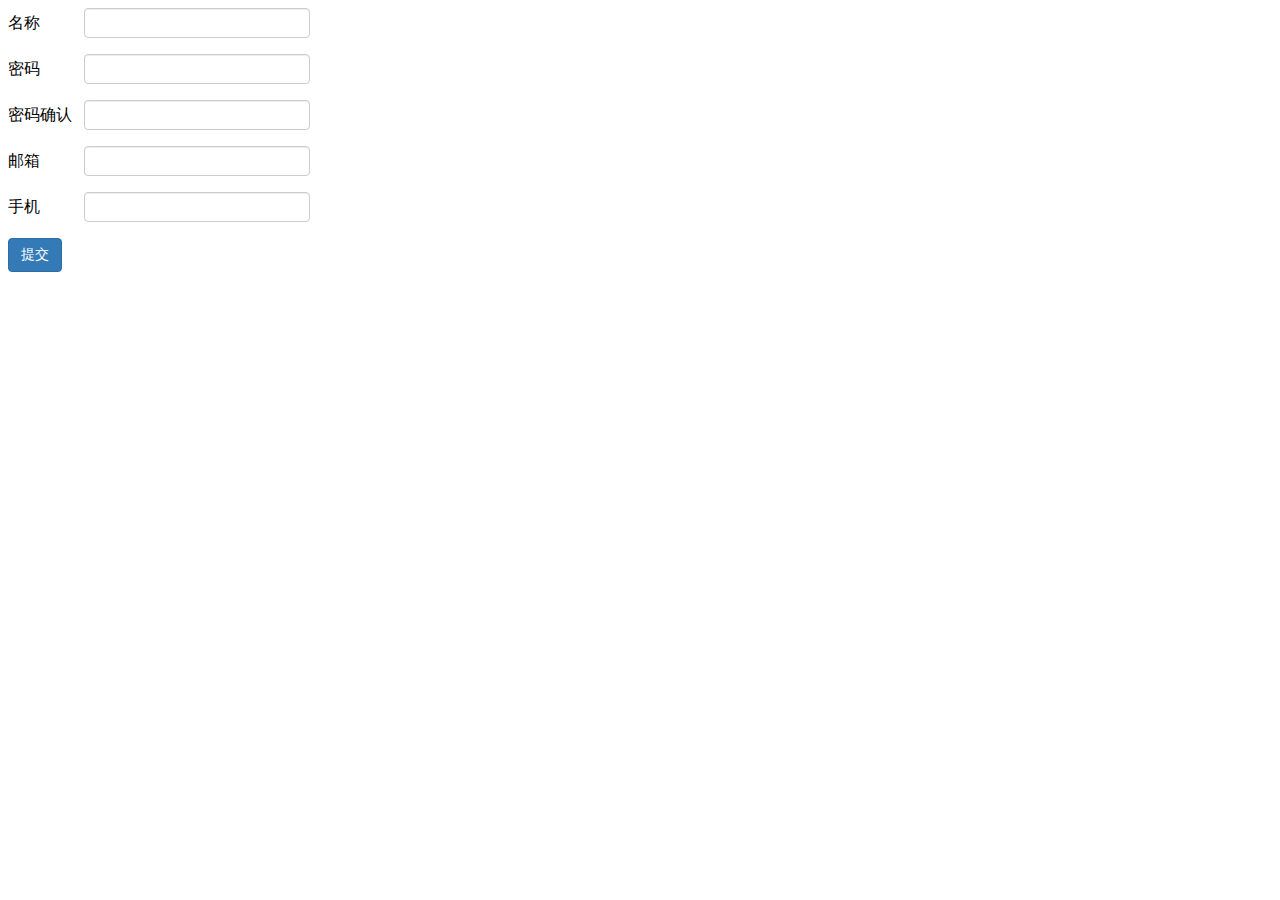
<file: task2/qianyuhui-project30/index.html>
<!doctype html>
<html>

<head>
    <meta charset="utf-8">
    <title>表单验证</title>
    <style>
    input {
        width: 200px;
        height: 16px;
        padding: 6px 12px;
        font-size: 14px;
        line-height: 1.42857143;
        color: #555;
        background-color: #fff;
        background-image: none;
        border: 1px solid #ccc;
        border-radius: 4px;
        /*        outline: none;*/
        box-shadow: inset 0 1px 1px rgba(0, 0, 0, .075);
    }
    
    .btn {
        display: inline-block;
        padding: 6px 12px;
        margin-bottom: 0;
        font-size: 14px;
        font-weight: 400;
        line-height: 1.42857143;
        text-align: center;
        white-space: nowrap;
        vertical-align: middle;
        -ms-touch-action: manipulation;
        touch-action: manipulation;
        cursor: pointer;
        -webkit-user-select: none;
        -moz-user-select: none;
        -ms-user-select: none;
        user-select: none;
        background-image: none;
        border: 1px solid transparent;
        border-radius: 4px;
    }
    
    .btn-primary {
        color: #fff;
        background-color: #337ab7;
        border-color: #2e6da4;
    }
    
    .validate_message {
        font-size: 16px;
        color: #B4B4B4;
    }
    
    .bsuccess {
        border-color: #5cb85c!important;
    }
    
    .bdanger {
        border-color: #d9534f!important;
    }
    
    .success {
        color: #5cb85c!important;
    }
    
    .danger {
        color: #d9534f!important;
    }
    </style>
</head>

<body>

    <body>
        <form action="">
            <div class="form">
                名称&ensp;&ensp;&ensp;&ensp;&ensp;
                <input type="text" id="name">
                <p id="nameMessage" class="validate_message"></p>
                密码&ensp;&ensp;&ensp;&ensp;&ensp;
                <input type="password" id="password">
                <p id="passwordMessage" class="validate_message"></p>
                密码确认&ensp;
                <input type="password" id="verifypass">
                <p id="verifypassMessage" class="validate_message"></p>
                邮箱&ensp;&ensp;&ensp;&ensp;&ensp;
                <input type="text" id="email">
                <p id="emailMessage" class="validate_message"></p>
                手机&ensp;&ensp;&ensp;&ensp;&ensp;
                <input type="text" id="phone">
                <p id="phoneMessage" class="validate_message"></p>
            </div>
            <div id="verify" class="btn btn-primary">提交</div>
        </form>
    </body>
    <script>
    //对每个控件绑定获得焦点事件

    document.querySelector("#name").addEventListener('focus', function() {
        ruleMessage('nameMessage', 'name');
    }, false);
    document.querySelector("#password").addEventListener('focus', function() {
        ruleMessage('passwordMessage', 'password');
    }, false);
    document.querySelector("#verifypass").addEventListener('focus', function() {
        ruleMessage('verifypassMessage', 'verifypass');
    }, false);
    document.querySelector("#email").addEventListener('focus', function() {
        ruleMessage('emailMessage', 'email');
    }, false);
    document.querySelector("#phone").addEventListener('focus', function() {
        ruleMessage('phoneMessage', 'phone');
    }, false);


    //对每个控件绑定失去焦点事件
    document.querySelector("#name").addEventListener('blur', function() {
        validate('checkName');
    }, false);
    document.querySelector("#password").addEventListener('blur', function() {
        validate('checkPassword');
    }, false);
    document.querySelector("#verifypass").addEventListener('blur', function() {
        validate('verifyPassword');
    }, false);
    document.querySelector("#email").addEventListener('blur', function() {
        validate('checkEmail');
    }, false);
    document.querySelector("#phone").addEventListener('blur', function() {
        validate('checkPhone');
    }, false);

    var submit = document.querySelector("#verify");
    submit.addEventListener('click', function() {
        validate('checkAll');
    }, false);

    //传入target，type
    function ruleMessage(target, type) {
        // 对提醒消息样式进行更改
        var message = '';
        switch (type) {
            case 'name':
                message = '必填,长度为4-16个字符';
                break;
            case 'password':
                message = '必填,请输入4位或以上的密码';
                break;
            case 'verifypass':
                message = '再次输入相同密码';
                break;
            case 'email':
                message = '必填,请输入正确格式的邮箱';
                break;
            case 'phone':
                message = '必填,请输入11位手机号码';
                break;
        }
        //对输入框样式进行修改
        document.querySelector("#" + target).className = 'validate_message';

        document.querySelector("#" + target).innerText = message;
    }

    function validate(type) {
        function checkLen(type, name) {
            var validated = document.querySelector("#" + type).value;
            var len = 0;
            var status = 1; //1是成功，0是失败
            var message = name + '可用'; //默认成功消息
            var result = [];
            for (var i = validated.length - 1; i >= 0; i--) {
                //汉字长度为2
                if (/^[\u4e00-\u9fa5]+$/.test(validated[i])) {
                    len = len + 2;
                } else {
                    len++;
                }

            }
            if (len < 4 || len > 16) {
                message = "长度必须为4~16个字符";
                status = 0;
            }
            if (len == 0) {
                message = name + "不能为空";
                status = 0;
            }

            result.push(message);
            result.push(status);
            return result;
        }

        function passRe() {
            //获取两次输入的密码
            var previous = document.querySelector("#password").value;
            var validated = document.querySelector("#verifypass").value;
            var status = 1; //1是成功，0是失败
            var message = '密码输入一致';
            var result = [];

            if (validated != previous) {
                message = "密码输入不一致,请重新输入";
                status = 0;
            }

            if (validated == '') {
                message = "密码不能为空";
                status = 0;
            }

            if (checkLen('password', "密码")[1] != 1) {
                message = "前面的密码不合法";
                status = 0;
            }

            result.push(message);
            result.push(status);
            return result;

        }

        function regex(type, name, regex) {
            var validated = document.querySelector("#" + type).value;
            var message = name + '格式正确';
            var status = 1; //1是成功，0是失败
            var result = [];
            if (!regex.test(validated)) {
                message = name + "格式错误";
                status = 0;
            }

            if (validated == '') {
                message = name + "内容不能为空";
                status = 0;
            }
            result.push(message);
            result.push(status);
            return result;
        }
        var check = {
            checkName: function() {
                return showResult('name', checkLen('name', "姓名"));
            },
            checkPassword: function() {
                return showResult('password', checkLen('password', "密码"));
            },

            verifyPassword: function() {
                return showResult('verifypass', passRe());
            },
            checkEmail: function() {
                return showResult('email', regex('email', '邮箱', /^(([^<>()\[\]\\.,;:\s@"]+(\.[^<>()\[\]\\.,;:\s@"]+)*)|(".+"))@((\[[0-9]{1,3}\.[0-9]{1,3}\.[0-9]{1,3}\.[0-9]{1,3}])|(([a-zA-Z\-0-9]+\.)+[a-zA-Z]{2,}))$/));
            },
            checkPhone: function() {
                return showResult('phone', regex('phone', '手机', /^0?1[3|4|5|8][0-9]\d{8}$/));
            },
        }

        function checkAll() {
            if (checkLen('name', "姓名")[1] &&
                checkLen('password', "密码")[1] &&
                passRe()[1] &&
                regex('email', '邮箱', /^(([^<>()\[\]\\.,;:\s@"]+(\.[^<>()\[\]\\.,;:\s@"]+)*)|(".+"))@((\[[0-9]{1,3}\.[0-9]{1,3}\.[0-9]{1,3}\.[0-9]{1,3}])|(([a-zA-Z\-0-9]+\.)+[a-zA-Z]{2,}))$/)[1] &&
                regex('phone', '手机', /^0?1[3|4|5|8][0-9]\d{8}$/)[1] == 1
            ) {
                alert("提交成功!")
            } else {
                alert("提交失败!");
            }
        }

        if (type != 'checkAll') {
            return check[type]();
        } else {
            return checkAll();
        }

    }

    function showResult(type, result) {
        // 对提醒消息样式进行更改
        document.querySelector("#" + type + "Message").innerText = result[0];
        document.querySelector("#" + type + "Message").className = result[1] == 1 ? 'success' : 'danger';

        //对输入框样式进行修改
        document.querySelector("#" + type).className = result[1] == 1 ? 'bsuccess' : 'bdanger';
        return result[1];
    }
    </script>

</html>
</file>
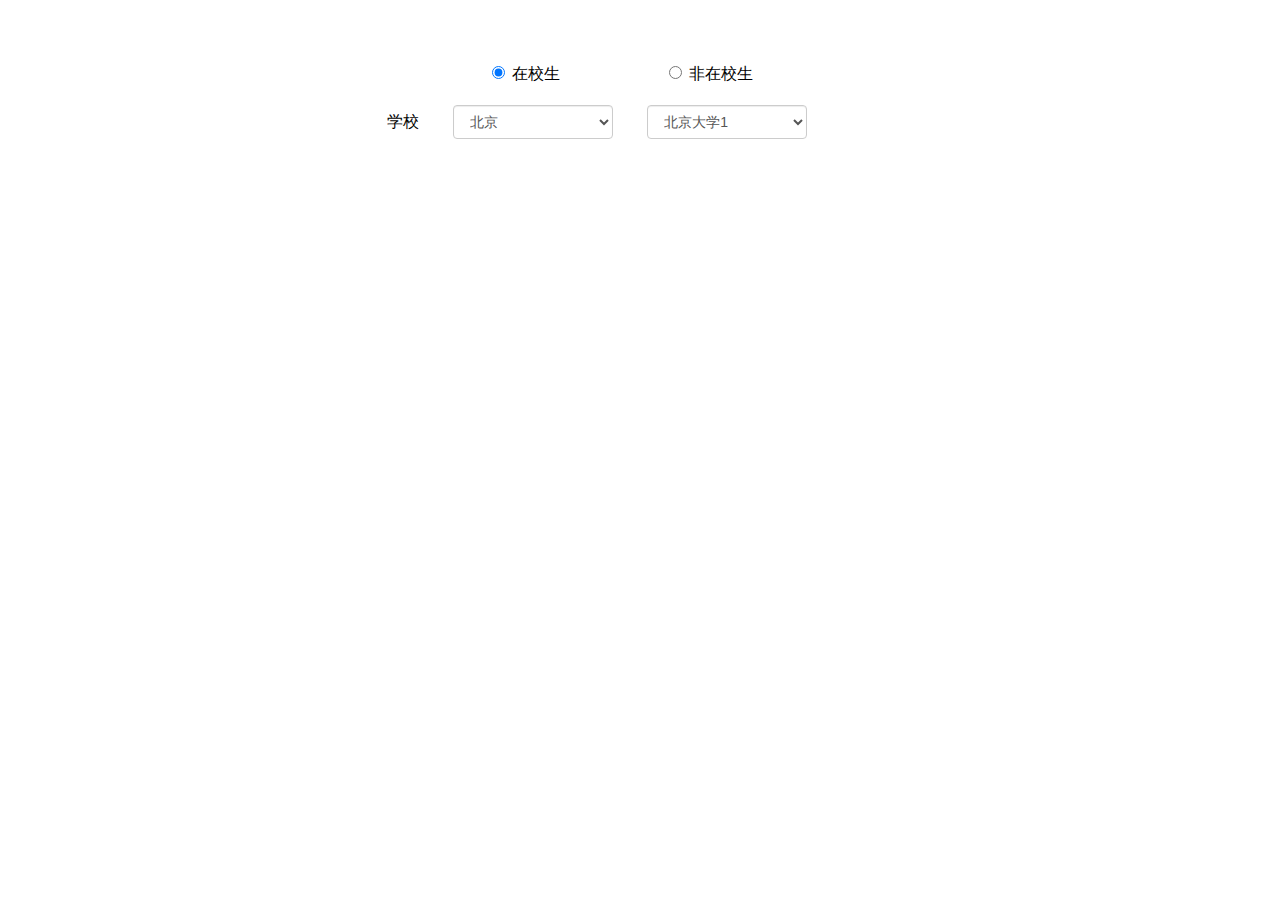
<file: task2/qianyuhui-project31/index.html>
<!doctype html>
<html>

<head>
    <meta charset="utf-8">
    <title></title>
    <style>
    .content {
        margin-top: 5%;
        margin-left: 30%;
    }
    
    .radio {
        display: inline-block;
        margin-left: 100px;
    }
    
    .selectContent {
        margin-top: 20px;
    }
    
    .selectContent span {
        margin-top: 10px;
        width: 40px;
    }
    
    .school {
        display: inline-block;
    }
    
    .outside {
        display: block;
        margin-top: 20px;
    }
    
    .select {
        margin-left: 30px;
        width: 160px;
        height: 34px;
        padding: 6px 12px;
        font-size: 14px;
        line-height: 1.42857143;
        color: #555;
        background-color: #fff;
        background-image: none;
        border: 1px solid #ccc;
        border-radius: 4px;
        -webkit-box-shadow: inset 0 1px 1px rgba(0, 0, 0, .075);
        box-shadow: inset 0 1px 1px rgba(0, 0, 0, .075);
        -webkit-transition: border-color ease-in-out .15s, -webkit-box-shadow ease-in-out .15s;
        -o-transition: border-color ease-in-out .15s, box-shadow ease-in-out .15s;
        transition: border-color ease-in-out .15s, box-shadow ease-in-out .15s;
    }
    .input {
        margin-left: 30px;
        width: 360px;
        height: 20px;
        padding: 6px 12px;
        font-size: 14px;
        line-height: 1.42857143;
        color: #555;
        background-color: #fff;
        background-image: none;
        border: 1px solid #ccc;
        border-radius: 4px;
        -webkit-box-shadow: inset 0 1px 1px rgba(0, 0, 0, .075);
        box-shadow: inset 0 1px 1px rgba(0, 0, 0, .075);
        -webkit-transition: border-color ease-in-out .15s, -webkit-box-shadow ease-in-out .15s;
        -o-transition: border-color ease-in-out .15s, box-shadow ease-in-out .15s;
        transition: border-color ease-in-out .15s, box-shadow ease-in-out .15s;
    }
    .hide{
    	display: none;
    }

    </style>
</head>

<body>
    <div class="content">
        <form>
            <div class="radioCheck" onchange="radio()">
                <div class="radio">
                    <label>
                        <input type="radio" name="optionsRadios" id="optionsRadios1" checked> 在校生
                    </label>
                </div>
                <div class="radio">
                    <label>
                        <input type="radio" name="optionsRadios" id="optionsRadios2"> 非在校生
                    </label>
                </div>
            </div>
            <div class="selectContent">
                <div class="school">
                    <span>学校</span>
                    <select class="select" id="select1" onchange="select()">
                        <option value="bj">北京</option>
                        <option value="sh">上海</option>
                        <option value="hz">杭州</option>
                    </select>
                    <select class="select" id="select2">
                        <option value="bjdx1">北京大学1</option>
                        <option value="bjdx2">北京大学2</option>
                        <option value="bjdx3">北京大学3</option>
                    </select>
                </div>
                <div class="outside hide">
                    <span>就业单位</span>
                    <input type="text" class="input">
                </div>
            </div>
        </form>
    </div>
</body>
<script>
    function select(){
			var e = document.querySelector("#select1");
			var selected = e.options[e.selectedIndex].value;
			var array = {
			  ["bj"]: [
			    "北京大学1", "北京大学2", "北京大学3"
			  ],
			  ["sh"]: [
			    "上海大学1", "上海大学2", "	上海大学3"
			  ],
			  ["hz"]: [
			    "杭州大学1", "杭州大学2", "杭州大学3"
			  ]
			};
      //清空原有的
      document.querySelector("#select2").innerText = '';

			for (var i = 0; i< array[selected].length; i++){
			    var opt = document.createElement('option');
			    opt.value = array[selected][i];
			    opt.innerHTML = array[selected][i];
			    document.getElementById('select2').appendChild(opt);
			}

    }
    function radio(){
			if(document.getElementById('optionsRadios1').checked) {
			   document.querySelector(".school").className = 'school';
			   document.querySelector(".outside").className = 'outside hide';
			}else if(document.getElementById('optionsRadios2').checked) {
			   document.querySelector(".school").className = 'school hide';
			   document.querySelector(".outside").className = 'outside';
			}
    }
</script>
</html>
</file>
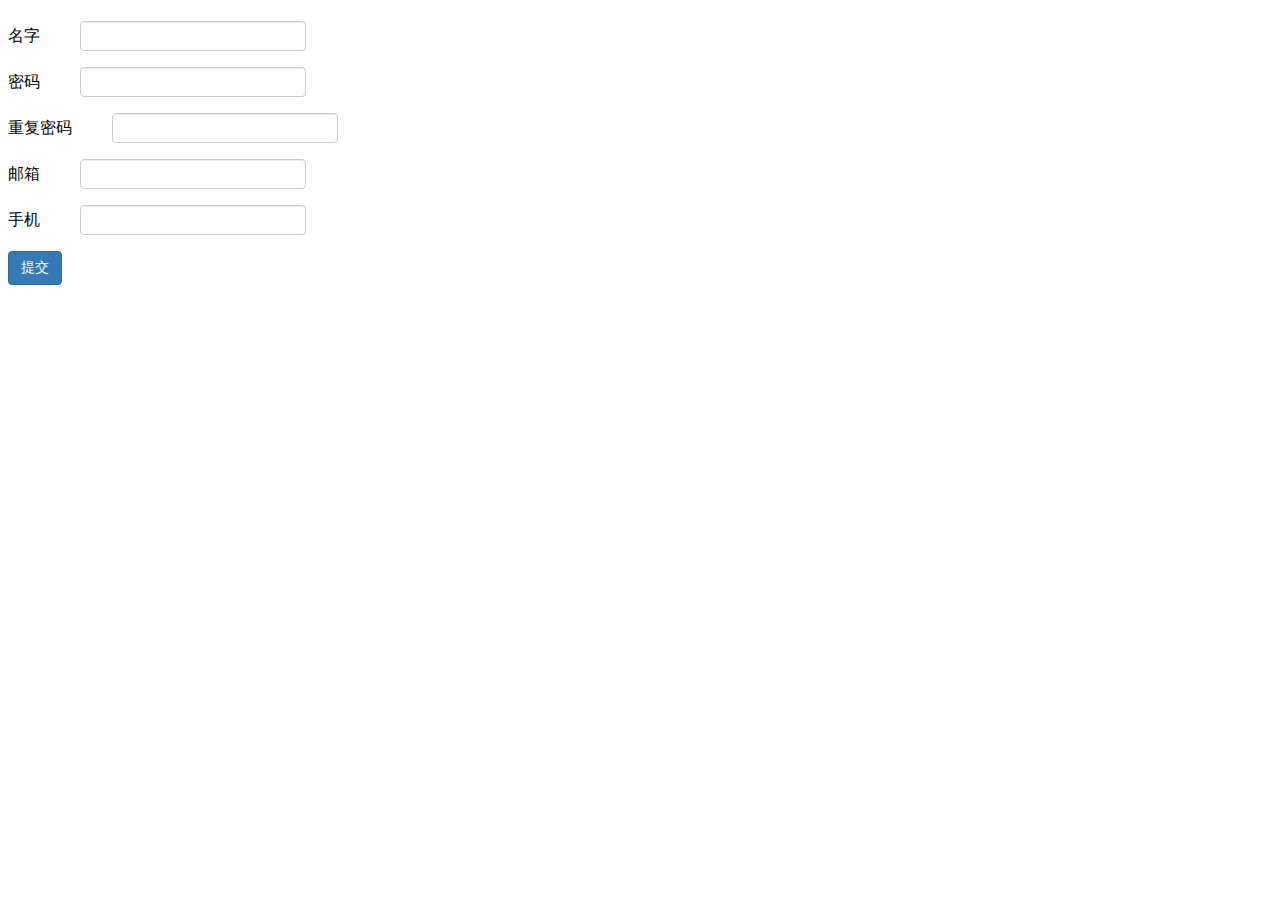
<file: task2/qianyuhui-project32/index.html>
<!doctype html>
<html>

<head>
    <meta charset="utf-8">
    <title></title>
    <style>
    input {
        width: 200px;
        height: 16px;
        padding: 6px 12px;
        font-size: 14px;
        line-height: 1.42857143;
        color: #555;
        background-color: #fff;
        background-image: none;
        border: 1px solid #ccc;
        border-radius: 4px;
        /*        outline: none;*/
        box-shadow: inset 0 1px 1px rgba(0, 0, 0, .075);
    }
    .formscontent span{
			margin-right: 40px;
    }
    .validate_message {
        font-size: 16px;
        color: #B4B4B4;
    }
    
    .bsuccess {
        border-color: #5cb85c!important;
    }
    
    .bfail {
        border-color: #d9534f!important;
    }
    
    .success {
        color: #5cb85c!important;
    }
    
    .fail {
        color: #d9534f!important;
    }
    .btn {
        display: inline-block;
        padding: 6px 12px;
        margin-bottom: 0;
        font-size: 14px;
        font-weight: 400;
        line-height: 1.42857143;
        text-align: center;
        white-space: nowrap;
        vertical-align: middle;
        -ms-touch-action: manipulation;
        touch-action: manipulation;
        cursor: pointer;
        -webkit-user-select: none;
        -moz-user-select: none;
        -ms-user-select: none;
        user-select: none;
        background-image: none;
        border: 1px solid transparent;
        border-radius: 4px;
    }
    .btn-primary {
        color: #fff;
        background-color: #337ab7;
        border-color: #2e6da4;
    }
    </style>
</head>

<body>
    <h1></h1>
    <script>
    /*
    	表单自动生成工厂v1.0.0
			使用了单例模式。
			分两种情况，一种是双重验证，比如重复密码验证
								一种是单层验证，比如格式验证
			暂时只写了input生成，代码思路应该还是清楚的,后续添加应该还是方便的。。。

     */

    var data = [{
        label: '名字',
        name: 'name',
        type: 'input',
        validator: function(name) {
            return checkLen(name) >= 4 && checkLen(name) <= 16;
        },
        rules: '必填，长度为4-16个字符',
        success: '格式正确',
        fail: '格式错误'
    }, {
        label: '密码',
        name: 'password',
        type: 'password',
        validator: function(password) {
            return checkLen(password) >= 4 && checkLen(password) <= 16;
        },
        rules: '必填，长度为4-16个字符',
        success: '格式正确',
        fail: '格式错误'
    },{
        label: '重复密码',
        name: 'verifypassword',
        type: 'password',
        validator: function(password) {
            return verifypassword("password",password);
        },
        rules: '再次输入相同密码',
        success: '输入相同',
        fail: '两次密码输入不一致,请重新输入'
    },{
        label: '邮箱',
        name: 'email',
        type: 'input',
        validator: function(email) {
            return checkRegex(email,/^(([^<>()\[\]\\.,;:\s@"]+(\.[^<>()\[\]\\.,;:\s@"]+)*)|(".+"))@((\[[0-9]{1,3}\.[0-9]{1,3}\.[0-9]{1,3}\.[0-9]{1,3}])|(([a-zA-Z\-0-9]+\.)+[a-zA-Z]{2,}))$/);
        },
        rules: '必填,请输入合法邮箱',
        success: '格式正确',
        fail: '格式错误'
    },{
        label: '手机',
        name: 'phone',
        type: 'input',
        validator: function(phone) {
            return checkRegex(phone,/^0?1[3|4|5|8][0-9]\d{8}$/);
        },
        rules: '必填,请输入合法手机号码',
        success: '格式正确',
        fail: '格式错误'
    }

    ];

    window.onload = function() {
        for (var i = 0 ;i < data.length ;i++) {
            formsFactory(data[i]);
        }
        var el = document.createElement("div");
        el.className = "submit btn btn-primary";
        el.innerText = "提交";
        el.addEventListener('click', function() {
            checkAll();
        }, false);
        document.body.appendChild(el);
    }

    function checkLen(string) {
        var len = 0;
        for (var i = string.length - 1; i >= 0; i--) {
            //汉字长度为2
            if (/^[\u4e00-\u9fa5]+$/.test(string[i])) {
                len = len + 2;
            } else {
                len++;
            }

        }
        return len;

    }
    function verifypassword(lastpassId,string){
    	var lastpass = document.querySelector('#'+lastpassId).value;
    	return string == lastpass;
    }

    function checkRegex(string, regex) {
        var validated = string;
        return regex.test(validated);
    }

    function checkAll() {
        var List = document.querySelectorAll("input");
        var flag = 0;
        console.log(List.length)
        for (var i = List.length - 1; i >= 0; i--) {
            if (List[i].className == 'bsuccess') {
                flag++;
            }
        }

        if (flag == List.length) {
            alert("提交成功!")
        } else {
            alert("提交失败!");
        }

    }


    function formsFactory(data) {
        var config = data;

        var valiadate = {
            arrangement: {
                label: config.label, // 表单标签
                name: config.name, // 表单名称
                type: config.type, // 表单类型
                validator: config.validator, // 表单验证规
                rules: config.rules, // 填写规则提示
                success: config.success, // 验证通过提示
                fail: config.fail // 验证失败提示
            },

            generateInput: function(type) {
                var that = this;
                var container = document.createElement("div")
                container.className = 'formscontent';
                var span = document.createElement("span");
                span.innerText = that.arrangement.label;

                var p = document.createElement("p");
                p.className = 'validate_message';

                var input = document.createElement("input");
                input.name = that.arrangement.name;
                input.type = that.arrangement.type;
                input.id = that.arrangement.name;
                input.addEventListener('focus', function() {
                  p.innerText = that.arrangement.rules;
                }, false);

                input.addEventListener('blur', function() {
                	  var validate = '';
                		if(type == 'single'){
                			validate = that.arrangement.validator(this.value);
                		}else if(type == 'verify'){
                			validate = that.arrangement.validator(this.value) && this.value.length!=0;
                		}
                    if (validate) {
                        input.className = 'bsuccess';
                        p.innerText = that.arrangement.label + that.arrangement.success;
                        p.className = 'success';
                    } else if (this.value.length == 0) {
                        input.className = 'bfail';
                        p.innerText = that.arrangement.label + '不能为空';
                        p.className = 'fail';
                    } else {
                        input.className = 'bfail';
                        p.innerText = that.arrangement.fail;
                        p.className = 'fail';
                    }
                }, false);

                container.appendChild(span);
                container.appendChild(input);
                container.appendChild(p);
                document.body.appendChild(container);
            },
            init: function() {
                var that = this;
                //判断类型
                switch (that.arrangement.name) {
                    case 'name':
                        that.generateInput('single');
                        break;
                    case 'password':
                        that.generateInput('single');
                        break;
                    case 'verifypassword':
                        that.generateInput('verify');
                        break;
                    case 'email':
                        that.generateInput('single');
                        break;
                    case 'phone':
                        that.generateInput('single');
                        break;
                }
            }

        }
        return valiadate.init();
    }
    </script>
</body>

</html>
</file>
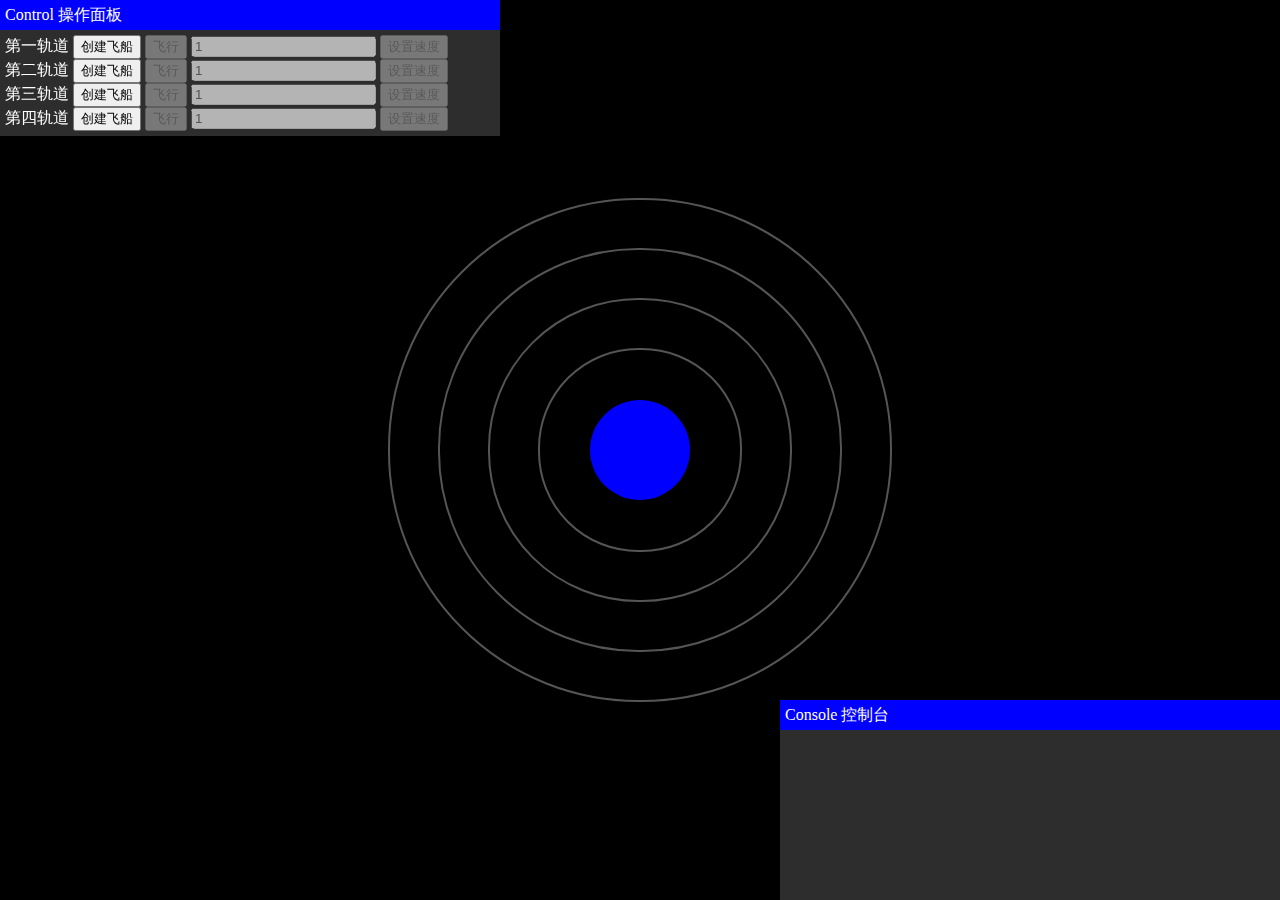
<file: task2/serial4/index.html>
<!DOCTYPE html>
<html lang="zh-ch">
    <head>
        <meta charset="UTF-8">
        <meta name="theme-color" content="#000000" />
        <title>行星与飞船</title>
        <link rel="stylesheet" href="./css/main.css" />
    </head>
    
    <body>
    <!-- 操作面板 -->
    <div id="control">
        <div id="control-title">Control 操作面板</div>
        <div id="control-main">
            <div data-id="0">
                <span>第一轨道</span>
                <button type="button" data-type="create" data-status="create">创建飞船</button>
                <button type="button" disabled="disabled" data-type="drive" data-status="start">飞行</button>
                <input type="number" title="速度" placeholder="速度" value="1" disabled="disabled"/>
                <button type="button" disabled="disabled" data-type="rate">设置速度</button>
            </div>
            <div data-id="1">
                <span>第二轨道</span>
                <button type="button" data-type="create" data-status="create">创建飞船</button>
                <button type="button" disabled="disabled" data-type="drive" data-status="start">飞行</button>
                <input type="number" title="速度" placeholder="速度" value="1" disabled="disabled"/>
                <button type="button" disabled="disabled" data-type="rate">设置速度</button>
            </div>
            <div data-id="2">
                <span>第三轨道</span>
                <button type="button" data-type="create" data-status="create">创建飞船</button>
                <button type="button" disabled="disabled" data-type="drive" data-status="start">飞行</button>
                <input type="number" title="速度" placeholder="速度" value="1" disabled="disabled"/>
                <button type="button" disabled="disabled" data-type="rate">设置速度</button>
            </div>
            <div data-id="3">
                <span>第四轨道</span>
                <button type="button" data-type="create" data-status="create">创建飞船</button>
                <button type="button" disabled="disabled" data-type="drive" data-status="start">飞行</button>
                <input type="number" title="速度" placeholder="速度" value="1" disabled="disabled"/>
                <button type="button" disabled="disabled" data-type="rate">设置速度</button>
            </div>
        </div>
    </div>
    
    <!-- 控制台 -->
    <div id="console"><div id="console-title">Console 控制台</div><div id="console-text"></div></div>
    <!-- 指挥官所在的蓝色星球 -->
    <div id="commander"></div>
    <!-- 四条轨道 -->
    <div id="orbit0" class="orbit"></div>
    <div id="orbit1" class="orbit"></div>
    <div id="orbit2" class="orbit"></div>
    <div id="orbit3" class="orbit"></div>
    <!-- 界面相关的js -->
    <script src="./js/main.js"></script>
    <!-- 飞船类 -->
    <script src="./js/spaceship.js"></script>
    <!-- 宇宙管理员（上帝） -->
    <script src="./js/spaceManager.js"></script>
    <!-- 指挥官 -->
    <script src="./js/commander.js"></script>
    </body>
</html>
</file>
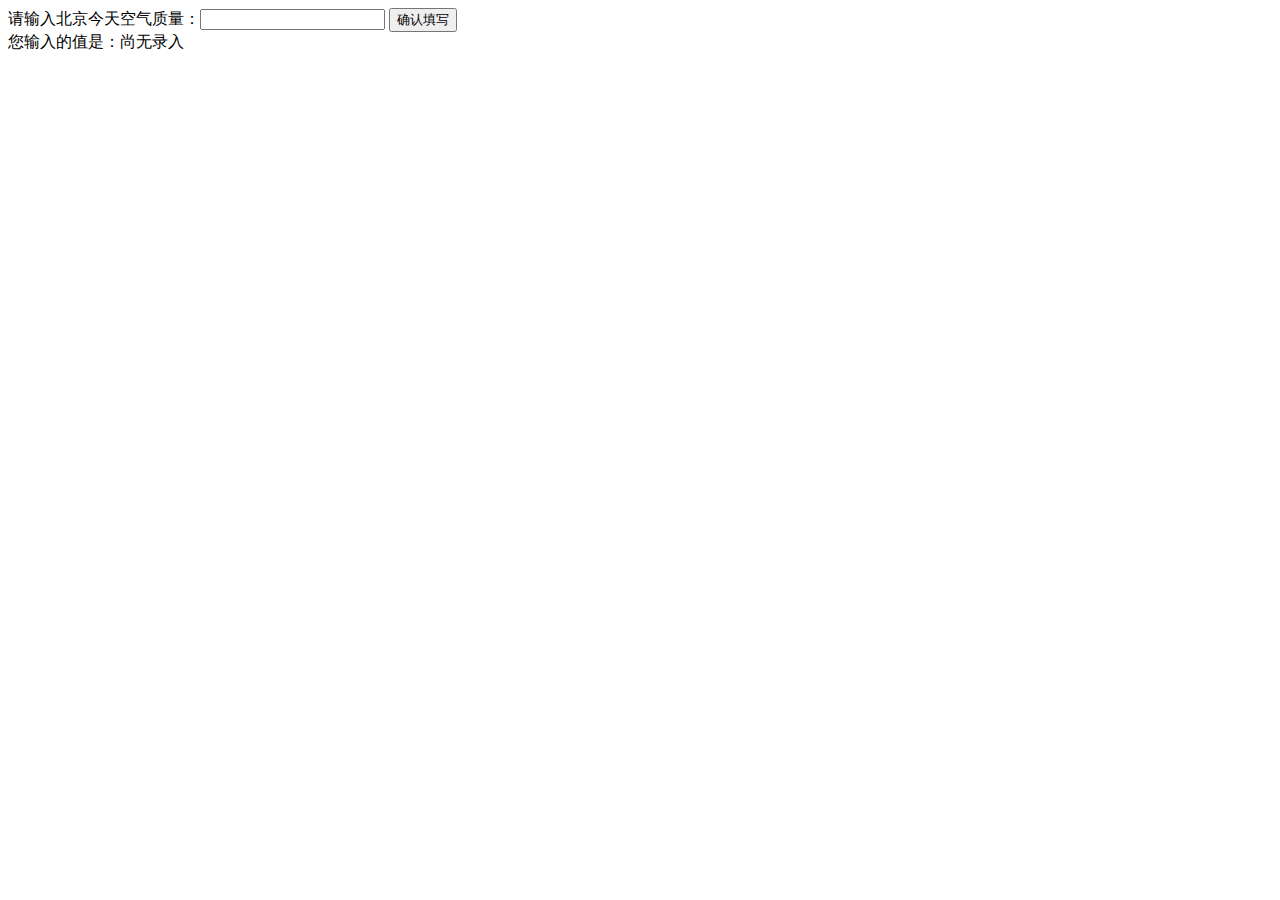
<file: task2/serial1/Project13/index.html>
<!DOCTYPE html>
<html>
  <head>
    <meta charset="utf-8">
    <title>IFE JavaScript Task 01</title>
  </head>
<body>

  <label>请输入北京今天空气质量：<input id="aqi-input" type="text"></label>
  <button id="button">确认填写</button>

  <div>您输入的值是：<span id="aqi-display">尚无录入</span></div>

<script type="text/javascript">

(function() {
    //addEvent function, auto adjust for different types of browser.
    function addEvent(element, event, listener) {
        if (element.addEventListener) {
            element.addEventListener(event, listener, false);
        }
        else if (element.attachEvent) {
            element.attachEvent("on" + event, listener);
        }
        else {
            element["on" + event] = listener;
        }
    }
    
    var btn = document.getElementById("button");
    var input = document.getElementById("aqi-input");
    
    //add event...
    addEvent(btn, "click", function(){
        var display = document.getElementById("aqi-display");
        display.innerHTML = input.value;
    });

})();

</script>
</body>
</html>
</file>
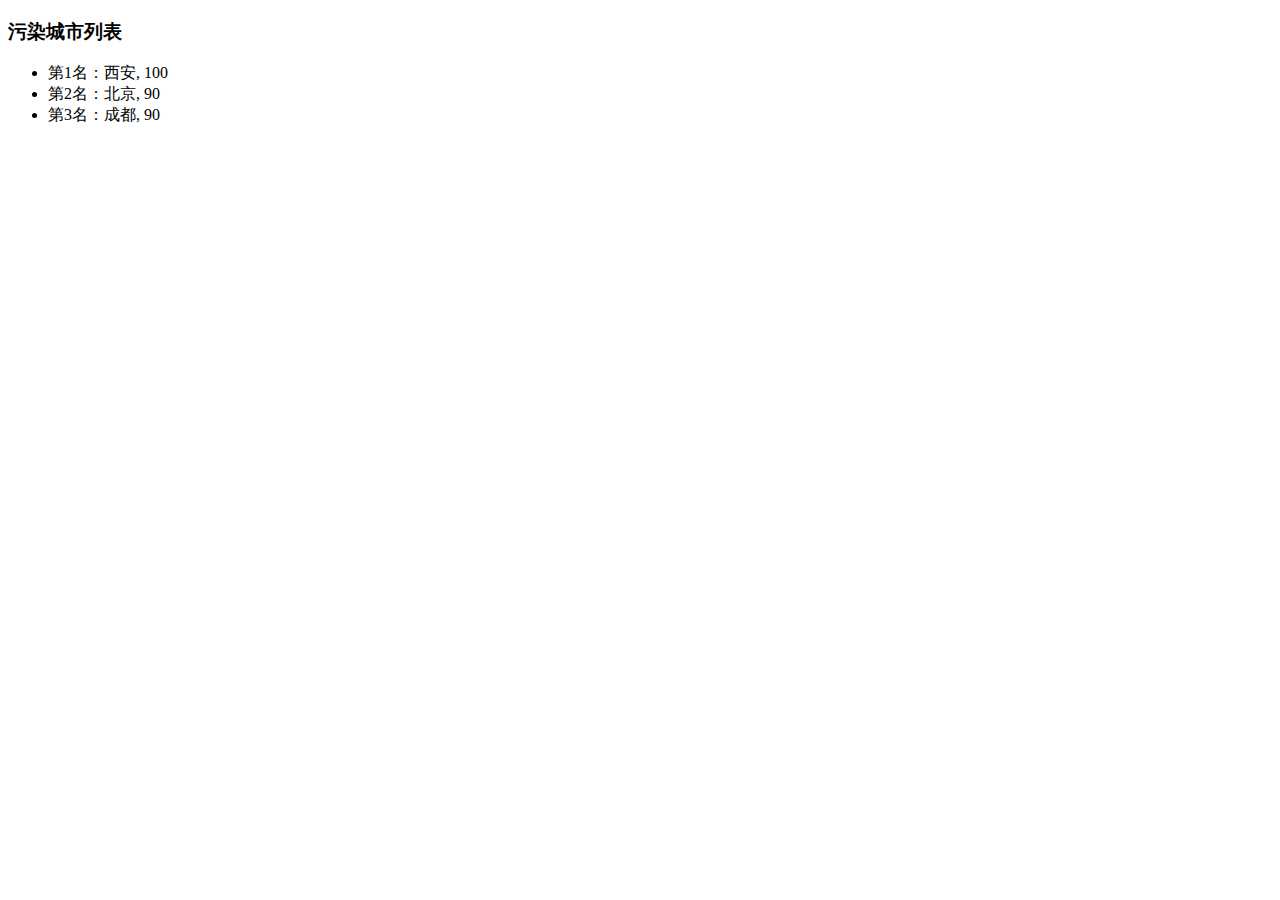
<file: task2/serial1/Project14/index.html>
<!DOCTYPE html>
<html>
  <head>
    <meta charset="utf-8">
    <title>IFE JavaScript Task 01</title>
  </head>
<body>

  <h3>污染城市列表</h3>
  <ul id="aqi-list">
<!--   
    <li>第一名：福州（样例），10</li>
  	<li>第二名：福州（样例），10</li> -->
  </ul>

<script type="text/javascript">

var aqiData = [
  ["北京", 90],
  ["上海", 50],
  ["福州", 10],
  ["广州", 50],
  ["成都", 90],
  ["西安", 100]
];

(function () {

  /*
  在注释下方编写代码
  遍历读取aqiData中各个城市的数据
  将空气质量指数大于60的城市显示到aqi-list的列表中
  */
    //define the sorting function
    function compare(a, b) {
        return b[1] - a[1];
    }
    
    //define filter function
    function fil(a) {
        return (a[1] >= 60);
    }
    
    //Just do it!!
    var afterArray = aqiData.sort(compare).filter(fil);
    var listId = document.getElementById("aqi-list")
    for (var cur in afterArray) {
        listId.innerHTML += "<li>第" + (parseInt(cur) + 1) + "名：" + afterArray[cur][0] + ", " + afterArray[cur][1] + "</li>";
    }

})();

</script>
</body>
</html>
</file>
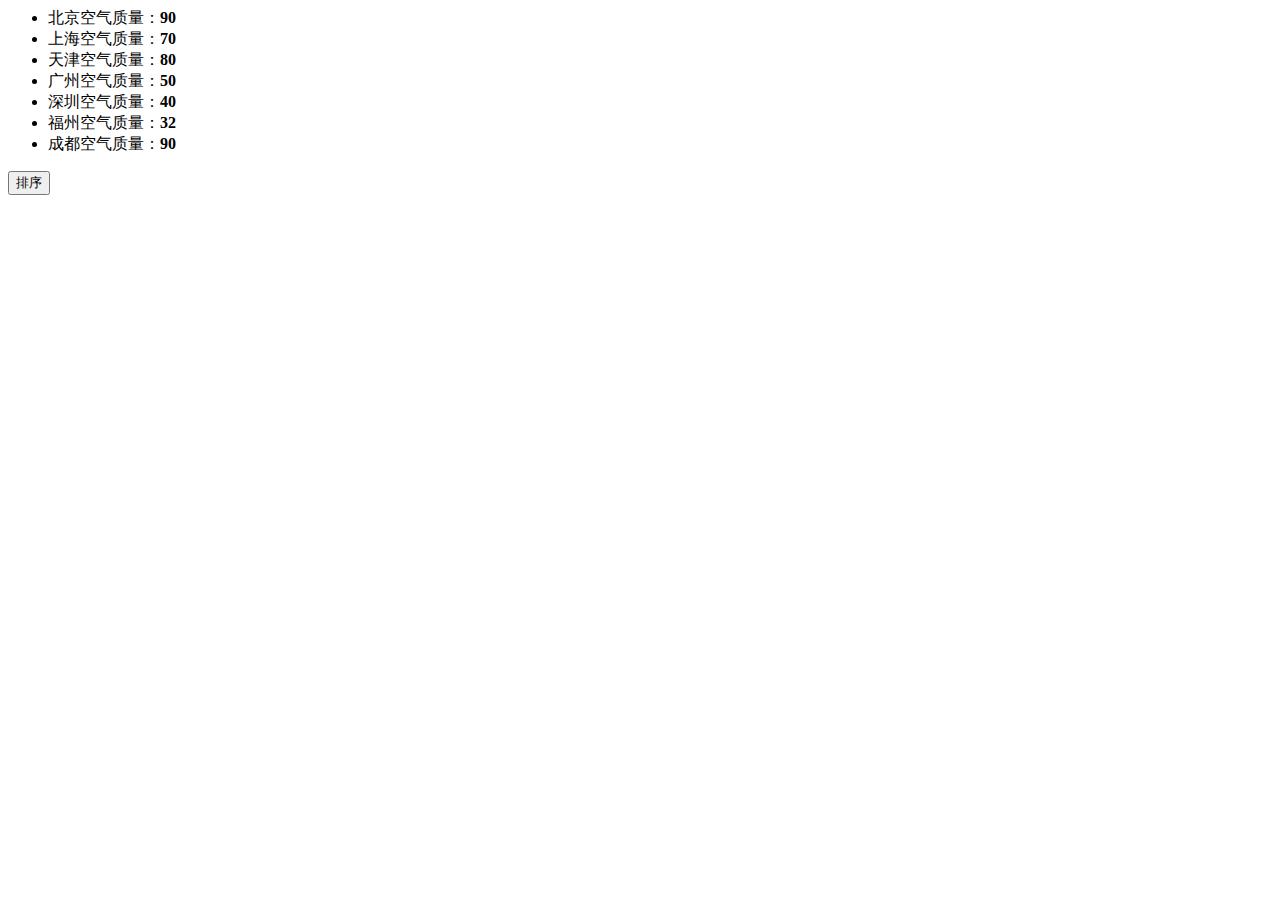
<file: task2/serial1/Project15/index.html>
<!DOCTYPE>
<html>
  <head>
    <meta charset="utf-8">
    <title>IFE JavaScript Task 01</title>
  </head>
<body>

  <ul id="source">
    <li>北京空气质量：<b>90</b></li>
    <li>上海空气质量：<b>70</b></li>
    <li>天津空气质量：<b>80</b></li>
    <li>广州空气质量：<b>50</b></li>
    <li>深圳空气质量：<b>40</b></li>
    <li>福州空气质量：<b>32</b></li>
    <li>成都空气质量：<b>90</b></li>
  </ul>

  <ul id="resort">
    <!-- 
    <li>第一名：北京空气质量：<b>90</b></li>
    <li>第二名：北京空气质量：<b>90</b></li>
    <li>第三名：北京空气质量：<b>90</b></li>
     -->

  </ul>

  <button id="sort-btn">排序</button>

<script type="text/javascript">

/**
 * getData方法
 * 读取id为source的列表，获取其中城市名字及城市对应的空气质量
 * 返回一个数组，格式见函数中示例
 */
function getData() {
    var source = document.getElementById("source");
    
    //map function of getting city's name..
    var mapName = function (item, index, array) {
        return item.slice(0, 2);
    }
    
    //map function of getting city's aqi..
    var mapAqi = function (item, index, array) {
        return parseInt(item);
    }
    
    var citys = source.innerHTML.replace("\n", "").split("<li>").map(mapName);
    var aqi = source.innerHTML.replace("\n", "").split("<b>").map(mapAqi);
    citys.shift();
    aqi.shift();
 
    //get the data array
    var data = [];
    for (var cur in citys) {
        data.push([citys[cur], aqi[cur]]);
    }

    return data;

}

/**
 * sortAqiData
 * 按空气质量对data进行从小到大的排序
 * 返回一个排序后的数组
 */
function sortAqiData(data) {
    //compare function
    //空气质量是越小越好
    function compare(a, b) {
        return a[1] - b[1];
    }
    return data.sort(compare);
}

/**
 * render
 * 将排好序的城市及空气质量指数，输出显示到id位resort的列表中
 * 格式见ul中的注释的部分
 */
function render(data) {
    var targetList = document.getElementById("resort");
    for (var cur in data) {
        targetList.innerHTML += "<li>第" + (parseInt(cur) + 1) + "名：" + data[cur][0] + "空气质量：<b> " + data[cur][1] + "</b></li>";
    }
}

function btnHandle() {
    var aqiData = getData();
    aqiData = sortAqiData(aqiData);
    render(aqiData);
}


function init() {

  // 在这下面给sort-btn绑定一个点击事件，点击时触发btnHandle函数
    function addEvent(element, event, listener) {
        if (element.addEventListener) {
            element.addEventListener(event, listener, false);
        }
        else if (element.attachEvent) {
            element.attachEvent("on" + event, listener);
        }
        else {
            element["on" + event] = listener;
        }
    }
    
    var btn = document.getElementById("sort-btn");
    
    addEvent(btn, "click", btnHandle);
}

init();

</script>
</body>
</html>
</file>
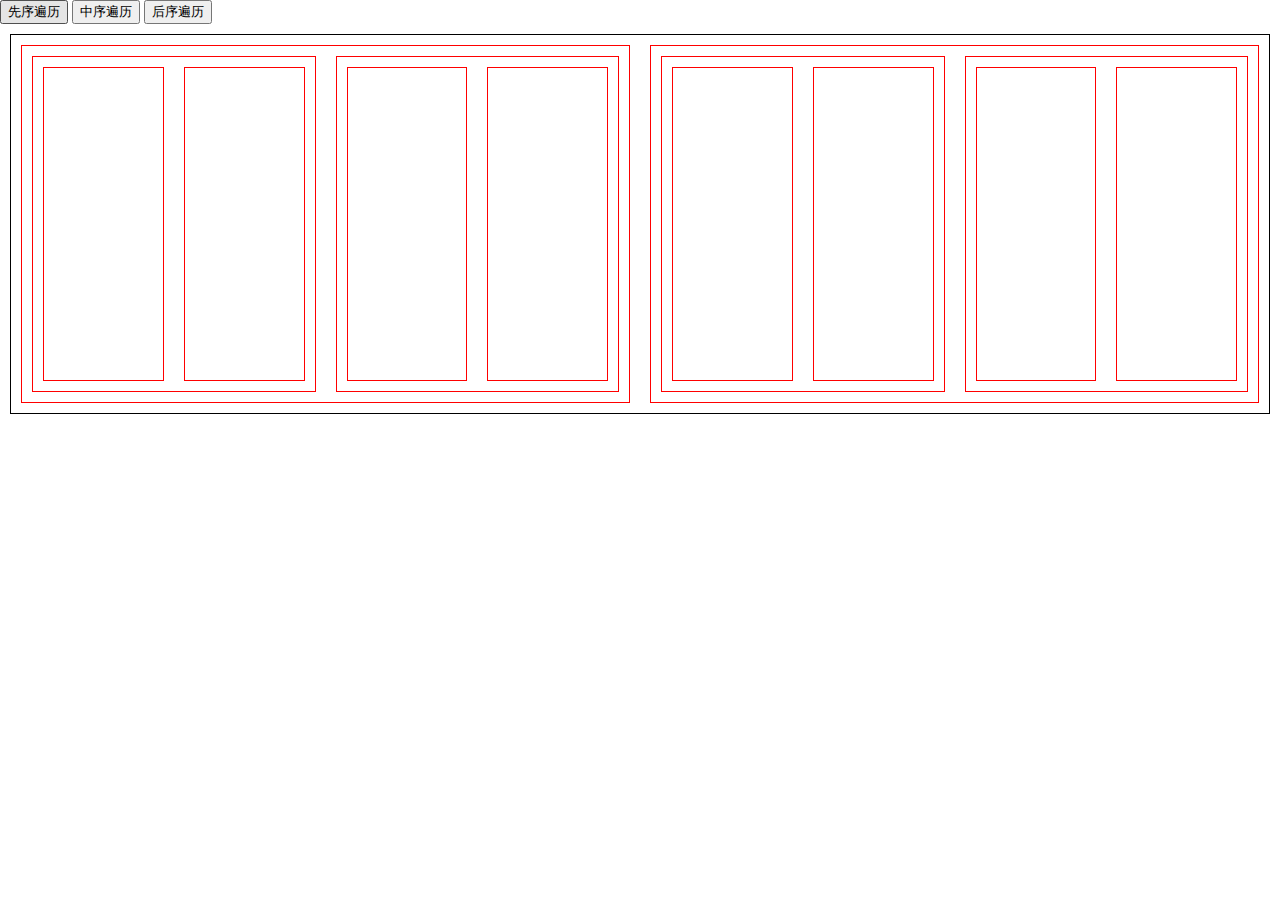
<file: task2/serial3/Lijinyao-Project22/index.html>
<!DOCTYPE html>
<html lang="en">
<head>
    <meta charset="UTF-8">
    <title>JavaScript and Tree</title>
    <style>
        body{
            margin: 0;
            padding: 0;
        }
        #root{
            display: flex;
            flex-flow: row wrap;
            flex-direction: row;
            /*定义空余空间的分配*/
            justify-content: space-around;
            align-items: stretch;
            height: 400px;
        }
        #root > .child{
            border: 1px solid black;
        }

        .child{
            display: flex;
            flex-grow: 1;
            border: 1px solid red;
            margin: 10px;
            width: auto;
            background-color: #fff;
        }
        #focus{
            background-color: aqua;
        }
    </style>
</head>
<body>
    <button id="preorderTraversal">先序遍历</button>
    <button id="inorderTraversal">中序遍历</button>
    <button id="postorderTraversal">后序遍历</button>
    <div id="root">
    </div>

<script src="tree.js"></script>
</body>
</html>
</file>
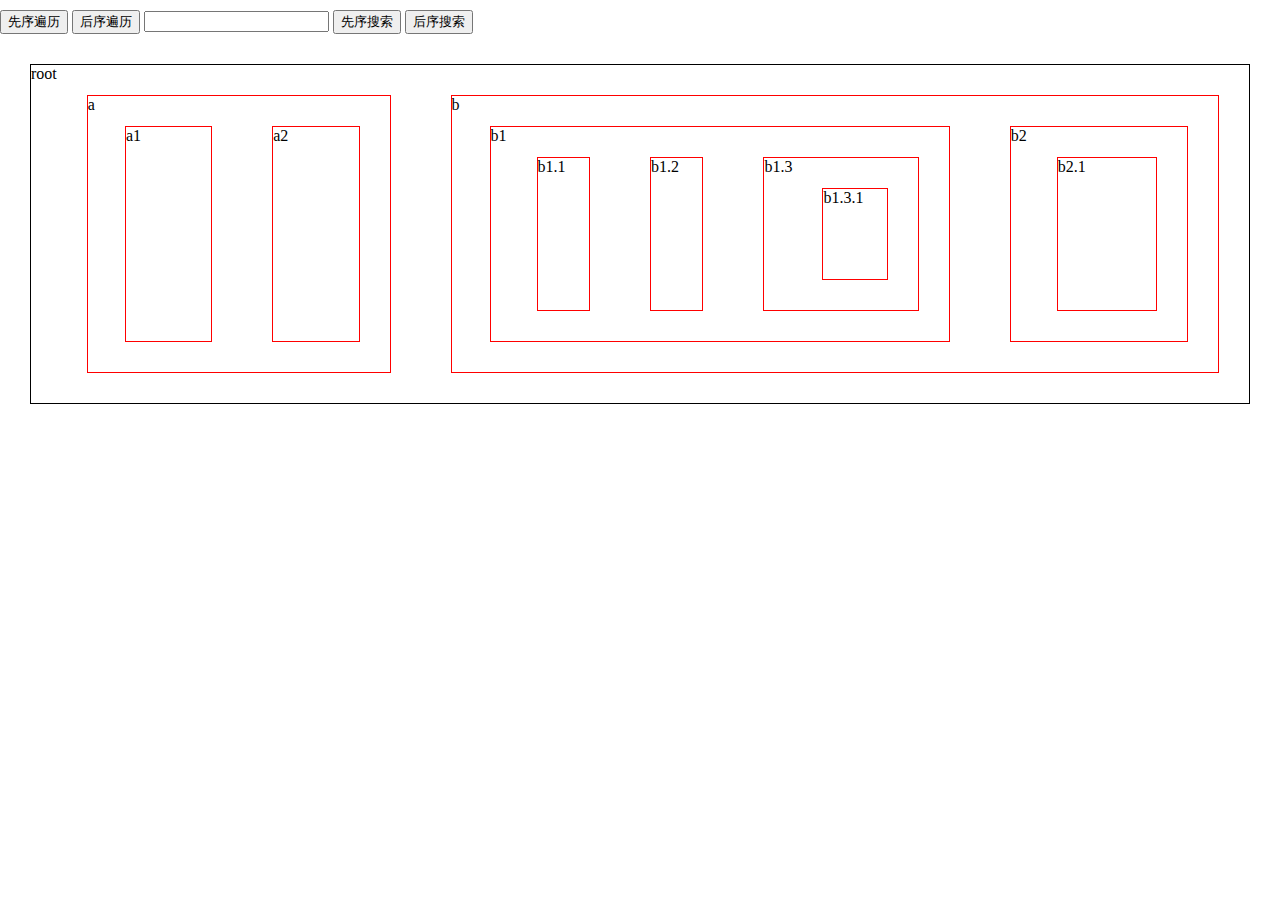
<file: task2/serial3/LiJinyao-Project23/index.html>
<!DOCTYPE html>
<html lang="en">
<head>
    <meta charset="UTF-8">
    <title>JavaScript and Tree</title>
    <style>
        body{
            margin: 0;
            padding: 10px 0 0 0;
        }
        #root{
            display: flex;
            flex-flow: row wrap;
            flex-direction: row;
            /*定义空余空间的分配*/
            align-items: stretch;
            height: 400px;
        }
        #root > .child{
            border: 1px solid black;
        }

        .child{
            display: flex;
            flex-grow: 1;
            border: 1px solid red;
            margin: 30px;
            width: auto;
            background-color: #fff;
            transition: background-color 0.3s ease;
        }
        #focus{
            background-color: aqua;
        }
        #highlight{
            background-color: sienna;
        }
        #searchResult{
            display: inline-block;
            margin: 0;
        }
    </style>
</head>
<body>
    <button id="preorderTraversal">先序遍历</button>
    <button id="postorderTraversal">后序遍历</button>
    <input id="searchText"type="text" title="Search">
    <button id="preordersearchBtn">先序搜索</button>
    <button id="postordersearchBtn">后序搜索</button>
    <p id="searchResult"> </p>
    <div id="root">
    </div>

<script src="tree.js"></script>
</body>
</html>
</file>
<file: task1/Project12/main.css>
body, table, tr, th, td, input, ul, li {
    padding: 0;
    margin: 0;
}

body {
    font-family: "Microsoft Yahei";
}

#container {
    font-weight: bold;
}

#container tr:nth-child(2n+1){
    background-color: #CCCCCC;
}

#container th {
    background: black;
    color: #FFFFFF;
    text-align: left;
}

#container .table-special {
    color: red;
}

#mutable-input {
    margin: 50px 0;
    width: 100px;
    transition: 0.5s width;
    outline: none;
}

#mutable-input:focus {
    width: 200px;
    border: 2px solid blue;
}

#banner-container{
    width: 300px;
    position: relative;
    overflow: hidden;
}

#banner-content {
    width: 300%;
    height: 100%;
    position: relative;
    left: 0;
    transition: 0.5s left;
    word-spacing: 0;
    letter-spacing: 0;
    font-size: 0;
}

#banner-content li {
    display: inline-block;
    list-style: none;
    width: 300px;
    height: 100px;
}

#banner-content li:nth-child(1){
    background-color: green;
}

#banner-content li:nth-child(2){
    background-color: blue;
}

#banner-content li:nth-child(3){
    background-color: red;
}

#banner-controller{
    position: absolute;
    right: 0;
    bottom: 0;
}

#banner-controller a{
    text-decoration: none;
    display: inline-block;
    width: 28px;
    height: 28px;
    line-height: 28px;
    font-size: 16px;
    background-color: #fff;
    opacity: 0.5;
    text-align: center;
    color: #cccccc;
}
#banner-controller a:visited{
    color: #cccccc;
}

#img1:target~#banner-content{
    left: 0;
}

#img2:target~#banner-content{
    left: -100%;
}

#img3:target~#banner-content{
    left: -200%;
}
</file>
<file: task1/Project7/css/main.css>
body {
    width: 100%;
}

#part1{
    min-width: 1280px;
    font-family: "Microsoft YaHei", "Hiragino Sans GB", sans-serif;
}
/*-------------------------------------------------
header
-------------------------------------------------*/
.header{
    height: 58px;
    margin: 0 auto;
}

.header *{
    display: inline-block;
}

#header-icon{
    padding-left: 50px;
    vertical-align: middle;
    height: 31px;
    width: 31px;
}

#new-word{
    font-family: "黑体", sans-serif;
    margin-left: 5px;
    line-height: 58px;
    height: 58px;
    font-size: 20px;
}

.nav{
    float: right;
    padding-right: 45px;
}

.nav a{
    text-decoration: none;
    line-height: 54px;
    padding:0 19px;
    color: #787b83;
    font-size: 0.9em;
    transition: all 0.3s ease;
    border-bottom: 4px solid rgba(0,0,0,0);
}

.nav:hover>a{
    color: #787b83;
    border-bottom: 4px solid rgba(0,0,0,0); 
}

.nav>a:hover{
    color: #e74f4d;
    border-bottom: 4px solid #e74f4d;
}

.nav .focused{
    color: #e74f4d;
    border-bottom: 4px solid #e74f4d;
}
#login{
    color: #e74f4d;
}

#login:before{
    background-image: url(../img/login.png);
    display: inline-block;
    background-size: 17px 17px;
    width: 17px;
    height: 17px;
    vertical-align: text-bottom;
    content: "";

}
/*-------------------------------------------------
part1
-------------------------------------------------*/
#part1 {
    width: 100%;
}

.content{
    width: 1280px;
    margin: 0 auto;
}

#time-of-new-life{
    height: 690px;
    background-image: url("../img/part1-background.png");
    background-position: 0% 10%;
    background-repeat: no-repeat;
    background-size: cover;
    -webkit-background-size: cover;
    -o-background-size: cover;
    position: relative;
    min-width: 1280px;
}

#time-of-new-life .background-filter{
    z-index: 0;
    position: absolute;
    width: 100%;
    height: 100%;
    background-color: rgba(1,3,0,0.2);
}

#time-of-new-life .content{
    position: relative;
    padding-top: 230px;
    height: 270px;
    color: #ffffff;
    width: 1020px;
}

#time-of-new-life h1{
    font-size: 3.8em;
    margin: 0;
    font-weight: 400;
}

#time-of-new-life p{
    padding-top: 20px;
    line-height: 1.5;
    font-size: 1.3em;
    font-weight: 100;
}

#time-of-new-life a{
    margin-top: 60px;
    color: #ffffff;
    display: inline-block;
    text-decoration: none;
    text-align: center;
    font-size: 2em;
    letter-spacing: 8px;
    line-height: 65px;
    background-color: #e74f4d;
    height:  65px;
    width: 331px
}

#intro .content{
    width: 1280px;
    margin: 0 auto;
    letter-spacing: -10px;
    
}
#intro .content div{
    letter-spacing: 0;
    display: inline-block;
    text-align: center;
    min-width: 319px;
    width: 25%;
    color: #787b83;
    padding: 45px 0 60px 0;
}

#intro .content div:nth-last-child(n+2) p{
    border-right: 1px solid #999695;
}

#intro .content img{
    padding-bottom: 45px;
}

#intro .content p{
    font-family: "黑体","Microsoft YaHei", "Hiragino Sans GB", sans-serif;
    font-size: 0.9em;
    line-height: 1.3;
    padding-bottom: 20px;
}
#whats-more {
    background-color: #ededec;
}
#whats-more .content{
    margin: 0 auto;
    min-width: 1280px;
    text-align: center;
    padding: 72px 0;
}

#whats-more .content h1{
    color: #867e7a;
    font-size: 3.2em;
    font-weight: 400;
}


#part-2 .findInfo{
	color:white;
	padding-top:30px;
	font-size: 21px;
}
#part-2 p{
	padding-top: 40px;
	font-size: 12px;
	color:#F2EEEA;
}

.findInfo:after { 
  content: '—';
  left: -130px;
  bottom: -25px;
  position: relative;
  font-size: 24px;
}
.find{
	text-align: center;
	margin-top: 50px;
  display: -webkit-flex;
  display: -ms-flexbox;
  display: flex; 
  -webkit-justify-content: center;
  justify-content: center;
}
.dropdown{
  width: 236px;
  height: 36px;
  background-color: white;
  color: #A8A9AA;
  font-size: 12px;
  margin-right: 30px;
  float:left;
}
.dropdown:before, .clearfix:after {
  content: " ";
  display: table;
}
.dropdown-title{
	padding-top: 10px;
  padding-left: 10px;
}
.dropdown-title span {
  left: -100px;
  position: relative;
}
.dropdown-icon{
  background: url('../images/dropdown.png') no-repeat 3px;
  background-color: #BE4E49;
  width: 19px;
  height: 18px;
  background-size: 14px;
  position: relative;
  top: -15px;
  left: 200px;
}
.search{
  width: 236px;
  height: 36px;
  background-color: #BE4E49;
  color: white;
  font-size: 14px;
  float:left;
}
.search:before, .clearfix:after {
  content: " ";
  display: table;
}
.search-title{
	padding-top: 10px;
  padding-left: 10px;
  text-align: center;
}

.select{
	margin-top: -4px;
}
.select li{
  width: 236px;
  height: 27px;
  background-color: #E3E2E4;
  color: black;
  padding: 1px 0;
}
.select li:hover{
  background-color: #BE4E49!important;
  cursor: pointer;
  background: url('../images/ok.png') no-repeat 10px 8px;
}
.select li span{
  float: left;
  margin-left: 30px;
  position: relative;
  padding: 6px 0;
}
.select li span:before, .select li span:after {
  content: " ";
  display: table;
}

#part3 {
    font-family: 'Microsoft Yahei';
    min-width: 1280px;
}


/*---------------------3.1-------------------------*/

#activities {
    width: 100%;
    margin: 0px auto;
    text-align: center;
    background: #f7f7f7;
    height: 605px;
    padding-top: 150px;
}

.activity {
    display: inline-block;
    margin: 0 18px;
    text-align: center;
}

.img-frame {
    width: 218px;
    height: 328px;
    border: 1px solid #cdc9c8;
    position: relative;
    background: #fff;
}

.activity img {
    position: absolute;
    top: 10px;
    left: 10px;
}

.act-info {
    margin-top: 12px;
    font-size: 12px;
    color: #8b837f;
}

.act-info span {
    font-size: 15px;
    color: #000;
    line-height: 30px;
}

#shanghai {
    vertical-align: top;
}

#shanghai p {
    margin-top: 0;
    margin-bottom: 12px;
    line-height: 20px;
}

#shanghai p span {
    font-size: 20px;
    padding-left: 25px;
    /*平衡letter-spacing右侧多出来的距离*/
    letter-spacing: 25px;
    color: #000;
}


/*---------------------3.2-------------------------*/

#new-world-01 {
    background: #fff;
    width: 100%;
}

#img-new-world {
    display: inline-block;
    height: 100%;
    width: 66%;
    position: relative;
    vertical-align: top;
}

#img-new-world img {
    width: 100%;
    display: block;
}

#new-world-content {
    display: inline-block;
    width: 34%;
    vertical-align: top;
    text-align: center;
}

#new-world-container {
    width: 60%;
    margin: 30% auto 0;
}

#new-world-content h2 {
    margin-bottom: 25px;
    font-size: 20px;
}

#new-world-content h2 span {
    color: #e74f4d;
}

#new-world-text {
    color: #8b837f;
    text-align: left;
    margin-bottom: 20px;
    font-size: 14px;
    line-height: 30px;
}

#more-info {
    margin: 50px auto 25px;
    padding: 8px 0px;
    color: #e74f4d;
    font-size: 16px;
    width: 100px;
    border: 2px solid #e74f4d;
}

#more-dot div {
    width: 10px;
    height: 10px;
    border-radius: 10px;
    border: 1px solid #929292;
    display: inline-block;
    margin: 0 5px;
}

.selected-dot {
    background: #929292;
}


/*---------------------3.3-------------------------*/

#new-times {
    background: #fff;
    width: 100%;
    display: -webkit-box;
    display: -moz-box;
    display: box;
}

.time {
    /*display: inline-block;*/
    vertical-align: top;
    
}

.time p {
    font-size: 20px;
    line-height: 30px;
}

.time-line {
    height: 3px;
    width: 30px;
    margin: 25px auto;
    background: #fff;
}

.dark-line {
    height: 3px;
    width: 30px;
    margin: 25px auto;
    background: #000;
}

#read-more p {
    display: inline-block;
    border: 2px solid #fff;
    padding: 10px 45px;
}

#read-more-red p {
    display: inline-block;
    border: 2px solid #e74f4d;
    padding: 10px 45px;
    color: #e74f4d;
}
#time-part1 {
    background: #e74f4d;
    /*width: 33%;*/
    color: #fff;
    text-align: center;
    padding-top: 180px;
    -webkit-box-flex:1;
    -moz-box-flex:1;
    box-flex:1;
}

#time-part2 {
    /*width: 33%;*/
    text-align: center;
    padding-top: 180px;
    -webkit-box-flex:1;
    -moz-box-flex:1;
    box-flex:1;
}

#time-part3 {
    width: 34%;
    position: relative;
}

#time-person {
    width: 100%;
}

#time-part3 img {
    display: block;
}

#triangle {
    position: absolute;
    top: 45%;
}



#join-us {
    height: 750px;
}

#join-us #join-words {
    clear: both;
    text-align: center;
    padding: 100px 0;
}

#join-us #join-words h3 {
    font-family: "Microsoft YaHei";
    font-size: 21px;
    font-weight: bold;
    color: rgb(50,51,51);
    padding-bottom: 20px;
}

#join-us #join-words p {
    font-family: "Microsoft YaHei";
    font-size: 12px;
    color: rgb(170, 170, 170);
    padding: 5px 0;
}

#join-us #join-form {
    overflow: hidden;
}

#join-us #join-form #join-obey {
    width: 290px;
    padding-left: 12%;
    padding-right: 75px;
    float: left;
    position: relative;
}

#join-us #join-form #join-obey dl {
    height: auto;
    padding: 20px 0;
    font-family: "宋体";
}

#join-us #join-form #join-obey dt {
    padding-bottom: 20px;
}

#join-us #join-form #join-obey dt p{
    font-size: 14px;
    font-weight: bold;
    color: rgb(35, 24, 21);
}

#join-us #join-form #join-obey dd a{
    padding: 12px 0;
    font-size: 12px;
    text-decoration: none;
    color: rgb(164, 165, 165);
}

#join-us #join-form #join-obey .more-clause {
    float: right;
}

#join-us #join-form #join-obey .more-clause a{
    color: rgb(35, 24, 21);
}

#join-us #join-form #join-info {
    width: 55%;
    height: auto;
    float: left;
    position: relative;
}

#join-us #join-form #join-info input, textarea {
    width: 40%;
    height: 40px;
    background: rgb(237, 237, 238);
    color: rgb(35, 24, 21);
    border: 0;
    margin: 1% 1%;
    padding-left: 1%;
}

#join-us #join-form #join-info textarea {
    width: 84%;
    height: 80px;
    padding-top: 1%;
    resize:none;
}

#join-us #join-form #join-info #info-submit {
    width: 85.4%;
    font-weight: bold;
}

#join-us #join-form #join-info #info-submit:hover {
    cursor: pointer;
}

#footer {
    height: 410px;
    clear: both;
    overflow: hidden;
}

#footer #footer-contact-us {
    height: 365px;
    background: rgb(50, 53, 62);
    text-align: center;
    font-family: "宋体";
    color: rgb(255, 255, 255);
}

#footer #footer-contact-us h3 {
    font-size: 21px;
    font-weight: auto;
    padding-top: 100px;
    padding-bottom: 10px;
}

#footer #footer-contact-us p {
    padding: 5px;
    font-size: 12px;
}

#footer #footer-contact-us #contact-form {
    width: 500px;
    height: 50px;
    clear: both;
    margin: 25px auto;    
}

#footer #footer-contact-us #contact-form #contact-input {
    width: 410px;
    height: 40px;
    padding-left: 10px;
    font-family: "Microsoft YaHei";
    float: left;
}

#footer #footer-contact-us #contact-form #contact-button {
    font-family: "Microsoft YaHei";
    font-size: 15px;
    text-decoration: none;
    border: 0;
    color: rgb(224, 220, 221);
    background: rgb(104, 97, 102);  
    padding: 11px 18px;
    -webkit-padding-before: 13px;
    -webkit-padding-after: 13px;
    float: left;
    pointer: cursor;
}

#footer #footer-contact-us #contact-link {
    padding: 10px 0;
}

#footer #footer-contact-us #contact-link a {
    margin: 10px 10px;
}

#footer #footer-bottom {
    height: 50px;
    bottom: 0;
    background: rgb(47, 48, 56);
}

#footer #footer-bottom a {
    color: rgb(207, 202, 203);
    text-decoration: none;
    font-family: "宋体";
    font-size: 12px;
    position: absolute;
    padding-top: 20px;
}

#footer #footer-bottom #footer-left {
    left: 8%;
}

#footer #footer-bottom #footer-right {
    right: 3%;
}

#part-2{
  width: 100%;
  height: 341px;
  position: relative;
  background: url('../images/q-bg.png') no-repeat bottom center;
  background-size: cover;
  -webkit-background-size: cover;
  -moz-background-size: cover;
  -o-background-size: cover;
  font-family: "Microsoft YaHei";
  text-align: center;
}

@media only screen and (max-width: 1280px) {
    body {
        width: 1280px;
}
</file>
<file: task1/Project7/css/part1.css>
#part1{
    min-width: 1280px;
    font-family: "Microsoft YaHei", "Hiragino Sans GB", sans-serif;
}
/*-------------------------------------------------
header
-------------------------------------------------*/
.header{
    height: 58px;
    margin: 0 auto;
}

.header *{
    display: inline-block;
}

#header-icon{
    padding-left: 50px;
    vertical-align: middle;
    height: 31px;
    width: 31px;
}

#new-word{
    font-family: "黑体", sans-serif;
    margin-left: 5px;
    line-height: 58px;
    height: 58px;
    font-size: 20px;
}

.nav{
    float: right;
    padding-right: 45px;
}

.nav a{
    text-decoration: none;
    line-height: 54px;
    padding:0 19px;
    color: #787b83;
    font-size: 0.9em;
    transition: all 0.3s ease;
    border-bottom: 4px solid rgba(0,0,0,0);
}

.nav:hover>a{
    color: #787b83;
    border-bottom: 4px solid rgba(0,0,0,0); 
}

.nav>a:hover{
    color: #e74f4d;
    border-bottom: 4px solid #e74f4d;
}

.nav .focused{
    color: #e74f4d;
    border-bottom: 4px solid #e74f4d;
}
#login{
    color: #e74f4d;
}

#login:before{
    background-image: url(../img/login.png);
    display: inline-block;
    background-size: 17px 17px;
    width: 17px;
    height: 17px;
    vertical-align: text-bottom;
    content: "";

}
/*-------------------------------------------------
part1
-------------------------------------------------*/
#part1 {
    width: 100%;
}

.content{
    width: 1280px;
    margin: 0 auto;
}

#time-of-new-life{
    height: 690px;
    background-image: url("../img/part1-background.png");
    background-position: 0% 10%;
    background-repeat: no-repeat;
    background-size: cover;
    -webkit-background-size: cover;
    -o-background-size: cover;
    position: relative;
    min-width: 1280px;
}

#time-of-new-life .background-filter{
    z-index: 0;
    position: absolute;
    width: 100%;
    height: 100%;
    background-color: rgba(1,3,0,0.2);
}

#time-of-new-life .content{
    position: relative;
    padding-top: 230px;
    height: 270px;
    color: #ffffff;
    width: 1020px;
}

#time-of-new-life h1{
    font-size: 3.8em;
    margin: 0;
    font-weight: 400;
}

#time-of-new-life p{
    padding-top: 20px;
    line-height: 1.5;
    font-size: 1.3em;
    font-weight: 100;
}

#time-of-new-life a{
    margin-top: 60px;
    color: #ffffff;
    display: inline-block;
    text-decoration: none;
    text-align: center;
    font-size: 2em;
    letter-spacing: 8px;
    line-height: 65px;
    background-color: #e74f4d;
    height:  65px;
    width: 331px
}

#intro .content{
    width: 1280px;
    margin: 0 auto;
    letter-spacing: -10px;
    
}
#intro .content div{
    letter-spacing: 0;
    display: inline-block;
    text-align: center;
    min-width: 319px;
    width: 25%;
    color: #787b83;
    padding: 45px 0 60px 0;
}

#intro .content div:nth-last-child(n+2) p{
    border-right: 1px solid #999695;
}

#intro .content img{
    padding-bottom: 45px;
}

#intro .content p{
    font-family: "黑体","Microsoft YaHei", "Hiragino Sans GB", sans-serif;
    font-size: 0.9em;
    line-height: 1.3;
    padding-bottom: 20px;
}
#whats-more {
    background-color: #ededec;
}
#whats-more .content{
    margin: 0 auto;
    min-width: 1280px;
    text-align: center;
    padding: 72px 0;
}

#whats-more .content h1{
    color: #867e7a;
    font-size: 3.2em;
    font-weight: 400;
}
</file>
<file: task1/Project7/css/part3.css>
#part3 {
    font-family: 'Microsoft Yahei';
    min-width: 1280px;
}


/*---------------------3.1-------------------------*/

#activities {
    width: 100%;
    margin: 0px auto;
    text-align: center;
    background: #f7f7f7;
    height: 605px;
    padding-top: 150px;
}

.activity {
    display: inline-block;
    margin: 0 18px;
    text-align: center;
}

.img-frame {
    width: 218px;
    height: 328px;
    border: 1px solid #cdc9c8;
    position: relative;
    background: #fff;
}

.activity img {
    position: absolute;
    top: 10px;
    left: 10px;
}

.act-info {
    margin-top: 12px;
    font-size: 12px;
    color: #8b837f;
}

.act-info span {
    font-size: 15px;
    color: #000;
    line-height: 30px;
}

#shanghai {
    vertical-align: top;
}

#shanghai p {
    margin-top: 0;
    margin-bottom: 12px;
    line-height: 20px;
}

#shanghai p span {
    font-size: 20px;
    padding-left: 25px;
    /*平衡letter-spacing右侧多出来的距离*/
    letter-spacing: 25px;
    color: #000;
}


/*---------------------3.2-------------------------*/

#new-world-01 {
    background: #fff;
    width: 100%;
}

#img-new-world {
    display: inline-block;
    height: 100%;
    width: 66%;
    position: relative;
    vertical-align: top;
}

#img-new-world img {
    width: 100%;
    display: block;
}

#new-world-content {
    display: inline-block;
    width: 34%;
    vertical-align: top;
    text-align: center;
}

#new-world-container {
    width: 60%;
    margin: 30% auto 0;
}

#new-world-content h2 {
    margin-bottom: 25px;
    font-size: 20px;
}

#new-world-content h2 span {
    color: #e74f4d;
}

#new-world-text {
    color: #8b837f;
    text-align: left;
    margin-bottom: 20px;
    font-size: 14px;
    line-height: 30px;
}

#more-info {
    margin: 50px auto 25px;
    padding: 8px 0px;
    color: #e74f4d;
    font-size: 16px;
    width: 100px;
    border: 2px solid #e74f4d;
}

#more-dot div {
    width: 10px;
    height: 10px;
    border-radius: 10px;
    border: 1px solid #929292;
    display: inline-block;
    margin: 0 5px;
}

.selected-dot {
    background: #929292;
}


/*---------------------3.3-------------------------*/

#new-times {
    background: #fff;
}

.time {
    height: 100%;
    display: inline-block;
    vertical-align: top;
}

.time p {
    font-size: 20px;
    line-height: 30px;
}

.time-line {
    height: 3px;
    width: 30px;
    margin: 25px auto;
    background: #fff;
}

.dark-line {
    height: 3px;
    width: 30px;
    margin: 25px auto;
    background: #000;
}

#read-more p {
    display: inline-block;
    border: 2px solid #fff;
    padding: 10px 45px;
}

#read-more-red p {
    display: inline-block;
    border: 2px solid #e74f4d;
    padding: 10px 45px;
    color: #e74f4d;
}

#new-times {
    width: 100%;
    display: -webkit-box;
}

/*#time-part1,
#time-part3 {
    padding: 10px;
    border: 1px solid #f40;
}
*/
#time-part1 {
    background: #e74f4d;
    width: 33%;
    height: 100%;
    color: #fff;
    text-align: center;
    padding-top: 170px;
}

#time-part2 {
    width: 33%;
    text-align: center;
    padding-top: 170px;
}

#time-part3 {
    width: 34%;
    position: relative;
}

#time-person {
    width: 100%;
}

#time-part3 img {
    display: block
}

#triangle {
    position: absolute;
    top: 40%;
}
</file>
<file: task1/Project8/grid.css>
body {
    margin: 0;
    padding: 0;
}

p {
    height: 50px;
    padding: 10px;
    margin: 10px;
    border: 1px solid #999;
    background-color: #eee;
}

.container {
    width: auto;
    height: auto;
    height: auto;
    padding: 10px;
}

.row {
    
}

[class*="col-"] {
    float: left;
}

.col-xs-1 {
    width: 8.33333333%;
}
.col-xs-2 {
    width: 16.66666667%;
}
.col-xs-3 {
    width: 25%;
}
.col-xs-4 {
    width: 33.33333333%;
}
.col-xs-5 {
    width: 41.66666667%;
}
.col-xs-6 {
    width: 50%;
}
.col-xs-7 {
    width: 58.33333333%;
}
.col-xs-8 {
    width: 66.66666667%;
}
.col-xs-9 {
    width: 75%;
}
.col-xs-10 {
    width: 83.33333333%;
}
.col-xs-11 {
    width: 91.66666667%;
}
.col-xs-12 {
    width: 100%;
}

@media (min-width: 768px) {
    .col-lg-1 {
        width: 8.33333333%;
    }
    .col-lg-2 {
        width: 16.66666667%;
    }
    .col-lg-3 {
        width: 25%;
    }
    .col-lg-4 {
        width: 33.33333333%;
    }
    .col-lg-5 {
        width: 41.66666667%;
    }
    .col-lg-6 {
        width: 50%;
    }
    .col-lg-7 {
        width: 58.33333333%;
    }
    .col-lg-8 {
        width: 66.66666667%;
    }
    .col-lg-9 {
        width: 75%;
    }
    .col-lg-10 {
        width: 83.33333333%;
    }
    .col-lg-11 {
        width: 91.66666667%;
    }
    .col-lg-12 {
        width: 100%;
    }
}
</file>
<file: task1/Project9/css/main.css>
.dashboard{
  width: 1020px;
    font-family: "黑体";
    display: inline-block;
}

.radius-panel{
    margin-top: 8px;
    display: inline-block;
     border: 1px solid #cdcacd;
    height: 355px;
    border-radius: 5px;
    box-shadow: 0 0 2px #cdcacd;
    float: left;
    background-color: #fff; 
}
.penel-content{
    height: 315px;
    border-radius: 0 0 5px 5px;
}

.panel-title{
    padding-left: 20px;
    display: block;
    color: #abaaaa;
    background-color: #f4f5f6;
    line-height: 40px;
    font-size: 0.8em;
    border-radius: 5px 5px 0 0;
    border-bottom: 1px solid #e6e6e8;
}


#panel1{
  width: 530px;
}
#panel2{
  width: 350px;
  margin-left: 8px;
}
#panel3{
  width: 350px;
  overflow: hidden;
}
#panel4{
  width: 530px;
  margin-left: 8px;
}

.panel3-top {
    width: 320px;
    height: auto;
    margin: 10px 15px;
    border-bottom: 1px solid rgb(178, 207, 237);
}

.panel3-top #year, #day, #month {
    width: 70px;
    height: 20px;
    border: 1px solid rgb(203, 203, 204);
    margin-bottom: 10px;
    font-size: 12px;
    color: rgb(83, 83, 83);    
}

.panel3-top #year {
    margin: 0 5px;
}

.panel3-top #month {
    width: 70px;
}

.panel3-top #day {
    width: 75px;
}

.panel3-top input {
    background: #FFFFFF;
    border: 1px solid rgb(203, 203, 204);
}

.calendar {
  width: 100%;
  height: 250px;
  background: #FFFFFF;
    display: inline-block;
    margin: 0 auto;
} 

.calendar table {
    width: 320px;
  text-align: center; 
    margin: 0 auto;  
    font-size: 11.36px;

}

.calendar tr {
  width: auto;
}

.calendar .tr-content {
    height: 40px;
}

.calendar .firstline {
    width: 320px;
    height: 20px;
    border-bottom: 1px solid rgb(227, 227, 228);
}

.calendar .firstline td {
    width: 40px;
    height: 20px;
    margin: 0;
    padding: 1px;
}

.calendar .tr-content td {
    width: 40px;
    height: 40px;
    margin: 0;
    padding: 1px;
}

.calendar .tr-content .holiday, .special-day {
    color: rgb(202, 22, 29);
}

.calendar p {
    margin: 0;
    padding: 0;
}

.calendar .today {
  background: #28004D;
  color: #FFFFFF;
}

.calendar .chosen {
  border: 1px solid rgb(244, 194, 29);
}

.car-table {
    width: 100%;
    height: auto;
    padding-top: 18px;
}

.car-table table {
    width: 450px;
    margin: 0 auto;
    text-align: center;
    font-size: 12px;
    border-collapse:collapse;
    border-spacing:0;
    border-left:1px solid rgb(203, 203, 204);
    border-top:1px solid rgb(203, 203, 204);
}

.car-table table tr, .car-table table th {
    height: 25px;
}

.car-table table tr, .car-table table td , .car-table table th{
    border-right:1px solid rgb(203, 203, 204);
    border-bottom:1px solid rgb(203, 203, 204);
    line-height: 25px;
}

.car-table table th {
    font-weight: normal;
}

.car-table table td:nth-child(1) {
    width: 65px;
}

.car-table table td:nth-child(2) {
    width: 90px;
}

.car-table table th:nth-child(3) {
    text-align: left;
    padding-left: 30px;
}

.car-table table td:nth-child(3) {
    text-align: left;
    padding-left: 35px;
}
.car-table table tr:not(:first-child):hover {
    background: rgb(244, 245, 246);
}

.car-table table .progress-bar {
    display: inline-block;
    width: 168px;
    height: 4px;
    background: rgb(220, 220, 220);
    margin-left: 20px;
}

#probar1 {
    width: 142px;
    height: 100%;
    background: rgb(237, 110, 82);
}

#probar2 {
    width: 122px;
    height: 100%;
    background: rgb(239, 129, 80);
}

#probar3 {
    width: 104px;
    height: 100%;
    background: rgb(241, 159, 79);
}

#probar4 {
    width: 98px;
    height: 100%;
    background: rgb(127, 203, 240);
}

#probar5 {
    width: 84px;
    height: 100%;
    background: rgb(127, 203, 240);
}

#probar6 {
    width: 80px;
    height: 100%;
    background: rgb(127, 203, 240);
}

#probar7 {
    width: 76px;
    height: 100%;
    background: rgb(127, 203, 240);
}

#probar8 {
    width: 62px;
    height: 100%;
    background: rgb(127, 203, 240);
}

#probar9 {
    width: 60px;
    height: 100%;
    background: rgb(127, 203, 240);
}

#probar10 {
    width: 56px;
    height: 100%;
    background: rgb(127, 203, 240);
}

#panel1 input{
    display: none;
}
#panel1 label{
    text-align: center;
    font-size: 0.8em;
    display: block;
    float: left;
    line-height: 27px;
    width: 80px;
    cursor: pointer;
    background-color: #ededf0;
    border:1px solid #ededf0;
    margin-right: 3px;
    border-radius: 3px 3px 0 0;
  
}
#panel1 input:checked + label{
    background-color: #fff;
    border:1px solid #cbcccc;
    padding-bottom: 2px;
    border-bottom: none;
}
#project-form{
    margin: 10px 18px  0 18px;
}

#tab-content{
    border-radius: 0 3px 3px 3px;
    margin:-1px 18px;
    height: 250px;
    border:1px solid #cbcccc;
    box-shadow: 0 0 1px #cbcccc;
    
    
}

#tab-content table{
    border-collapse: collapse;
    margin: 22px auto;
}
#tab-content table td{
    font-size: 0.8em;
    border: 1px solid #cbcccc;
    padding: 9px 10px;
}
#tab-content table td:hover{
    background-color: #f4f5f6;
    cursor: context-menu;
}

#search{
    padding:10px 30px;
}
#search .serch-item{
    font-size: 0.8em;
    display: inline-block;
    padding: 0 15px;
}
#search span{
    color: #cbcccc;
    display: block;
    margin-top: 5px;

}
#search p{
    margin: 5px 0;
}
#serch-item1{
    width: 250px;
    border-bottom:  1px solid #cbcccc;
}
#serch-item2{
    width: 60px;
}
#serch-item3{
    width: 120px;
    border-left: 1px solid #cbcccc;
}
#serch-item4{
    border-top: 1px solid #cbcccc;
    border-bottom: 1px solid #cbcccc;
    height: 145px;
    width: 250px;
    
}
#serch-item5{
    margin-top: 5px;
    padding: 0 0 !important;
    width: 280px;
}
#serch-item5 [type="checkbox"]{
    display: none;
}
#serch-item5 label{
    line-height: 25px;
    color:#cbcccc;
    cursor: pointer;
}
#serch-item5 label:before{
    content: " ";
    display: inline-block;
    vertical-align: text-top;
    padding-left: 1px;
    height: 12px;
    width: 11px;
    background-color: #d5d5d5;
    margin-right: 10px;
}

/*发现的新方法*/
#serch-item5 input:checked + label:before{
    content: url("[data-uri]");
    line-height: 12px;
    
}

#search-button{
    float: right;
    text-decoration: none;
    text-align: center;
    color: #fff;
    background-color: #388ac1;
    height: 25px;
    line-height: 25px;
    width: 50px;
    border-radius: 3px;
}

.clearfix:before,
.clearfix:after {
  content: " ";
  display :table;
}
.clearfix:after{
  clear: both;
}
.clearfix{
  zoom: 1;
}

body{
  margin: 0;
  padding: 0;
    font-family: '黑体';
    background-color: #EDEDEC;
}
#qyh {
  width: 891px;
  padding-top: 19px;
  height: 280px;
}

#qyh .searchContent{
    border: 1px solid #D9D8DA;
    background-color: white;
    height: 86px;
    font-size: 12px;
    color: #B7B6B6;
}
.select {
  display: inline-block;
  position: relative;
  vertical-align: middle;
  padding: 0;
  overflow: hidden;
  background: #fff;
  color: #B4C6E4;
  border: 1px solid #DCDCDD;
  text-shadow: none;
  -moz-transition: box-shadow 0.25s ease;
  -o-transition: box-shadow 0.25s ease;
  -webkit-transition: box-shadow 0.25s ease;
  transition: box-shadow 0.25s ease;
}
.select:before {
  position: absolute;
  top: 0.5em;
  right: 0.5em;
  pointer-events: none;
}
.select select {
    cursor: pointer;
  padding: 0.5em;
  padding-right: 2em;
  width: 71px;
  height: 26px;
  border: none;
  background: transparent;
  background-image: none;
  -webkit-appearance: none;
  -moz-appearance: none;
  appearance: none;
  text-indent: 0.01px;
  text-overflow: '';
}
.select:before {
  font-family: "icons";
  speak: none;
  font-style: normal;
  font-weight: normal;
  font-variant: normal;
  text-transform: none;
  /* Better Font Rendering =========== */
  -webkit-font-smoothing: antialiased;
  -moz-osx-font-smoothing: grayscale;
}

.icon--down:before, .select:before {
  content: "\e600";
}

@font-face {
  font-family: 'icons';
  src: url([data-uri]) format("woff");
  font-weight: normal;
  font-style: normal;
}

.fleft{
    float:left;
}
.fright{
    float:right;
}
.searchItem{
    margin-left: 30px;
    margin-top: 15px;
}
.searchItem span{
    margin-right: 15px;
}
.transaction{
    margin-left: 35px;
    margin-top: 15px;
}
.transaction .select{
    width: 121px;
}
.transaction span{
    margin-right: 15px;
}
.transaction .sale{
    margin-top: 6px;
}
.transaction .change{
  float: left;
  margin-left: 20px;
  /* clear: both; */
  position: relative;
  left: 146px;
  top: -78px;
  background: url(../img/change.png) no-repeat center;
  /* height: 100px; */
  color: white;
  /* padding: 40px; */
  padding-left: 14px;
  line-height: 95px;
  width: 14px;
}

.searchTime{
  margin-left: 50px;
  margin-top: 15px;
  width: 330px;
  height: 86px;
}
.searchTime span{
    margin-right: 15px;
}
.searchTime>div{
    display: inline-block;
    padding-bottom: 6px;
    padding-right: 15px;
}
.searchTime .select{
    color: black;
}
.searchTime .clinchNum .select{
    width: 125px;
}
.searchTime .date input{
    height: 26px;
    width: 121px;
}
.clear:after {
  content: "";
  display: block;
  clear: both;
}
.searchBtn{
  margin-top: 30px;
  padding: 6px 14px;
  border-radius: 4px;
  text-align: center;
  background-color: #378AC1;
  color: white;
}
.historyContent{
    position: relative;
}
.historySearch{
  margin-top: 10px;
  position: absolute;
}
.leftBtn{
  width: 31px;
  height: 65px;
  background: #fff;
  cursor: pointer;
  margin-right: 4px;
  position: relative;
  border: 2px solid #E1E0E0;
}
.leftBtn::after {
  content: '';
  position: absolute;
  width: 10px;
  height: 10px;
  top: 28px;
  border: 2px solid #BFBEBE;
  transform: rotateZ(45deg);
}
.leftBtn:after {
  border-right-color: transparent;
  border-top-color: transparent;
  left: 10px;
}
.priceList{
  display: inline-block;
  position: relative;
  width: 892px;
}
.priceList ul{
    padding:0;
    margin:0;
    list-style: none;
    display: inline-block;
}
.priceList ul li:first-of-type{
  width: 111px;
  height: 67px;
  background-color: white;
  border-right: 1px solid #DEDDDE;
  border-left: 1px solid #DEDDDE;

  display: inline-block;
  float: left;
}
.priceList ul li:first-of-type::after{
  content: '';
  position: absolute;
  width: 111px;
  height: 4px;
  background: #468AC9;
  top: 0px;
}
.priceList ul li{
  width: 107px;
  height: 67px;
  background-color: white;
  border-right: 1px solid #DEDDDE;
  border-left: 1px solid #DEDDDE;
  border-top:1px solid #DEDDDE;
  border-bottom:3px;
  display: inline-block;
  float: left;
  margin-right:3px;
}
.priceList ul li:hover{
    cursor: pointer;
}
.priceList ul li:hover::after{
  content: '';
  position: absolute;
  width: 111px;
  height: 4px;
  background: #468AC9;
  top: 0px;

}
.priceList .time{
    font-size: 12px;
    text-align: center;
    padding-top: 10px;
}
.priceList .price{
    font-size: 21px;
    color: #EC6702;
    padding-top: 15px;
}
.priceList .price span{
    color: #B1B0B0;
    font-size: 16px;
    margin-left: 15px;
}
.rightBtn{
  width: 31px;
  height: 65px;
  background: #fff;
  cursor: pointer;
  margin-right: 4px;
  position: relative;
  border: 2px solid #E1E0E0;
}
.rightBtn::after {
  content: '';
  position: absolute;
  width: 10px;
  height: 10px;
  top: 28px;
  border: 2px solid #BFBEBE;
  transform: rotateZ(45deg);
}
.rightBtn:after {
  border-left-color: transparent;
  border-bottom-color: transparent;
  left: 6px;
}
.history{
    width: 131px;
    height: 65px;
  background: #fff url('../img/history.png') no-repeat 18px 17px;
    border: 2px solid #E1E0E0;
    font-size: 12px;
}
.history span{
    top: 25px;
  position: relative;
  left: 66px;
  color: #A9A9A9;
}
#qyh .count{
  margin-top: 100px;
  font-size: 12px;
}
#qyh .count ul{
    list-style: none;
    padding: 0;
    margin:0; 
    margin-top: 5px;
    width: 1200px;
}
#qyh .count ul li{
    display: inline-block;
    width: 198px;
    height: 71px;
    background-color: white;
    margin-right: 28px;
    border-left:4px solid #41B39F; 
    float: left;
}
#qyh .count .content .left{
  margin-top: 20px;
  margin-left: 5px;
}
#qyh .count .content .left span{
  color: #BDBDBD;
  font-size: 10px;
  position: absolute;
  margin-top: 8px;
}
#qyh .count .content .right{
  height: 47px;
  width: 61px;
  background: #41B39F;
  position: relative;
  left: 120px;
  top: -20px;
}
.bg-blue{
    background-color: #378AC1!important;
}
.border-blue{
    border-left-color: #378AC1!important;
}
.bg-red{
    background-color: #CF4A36!important;
}
.border-red{
    border-left-color: #CF4A36!important;
}
.bg-yellow{
    background-color: #E2CD46!important;
}
.border-yellow{
    border-left-color: #E2CD46!important;
}
</file>
<file: task1/Project9/css/top-left.css>
header,.side-part{
	font-family: '黑体';
	vertical-align: top;
}
/*start header*/
header{
	min-width: 1266px;
	background: #2189bf;
	width: 100%;
	height: 56px;
	position: relative;
}
.logo,.search,.login{
	position: absolute;
	display: inline-block;
	
}
.logo{
	top: 10px;
	left:50px;
}
.logo img{
	display: block;	
}
.search{
	right: 156px;
	top: 14px;

}
.search .icon-search{
	position: absolute;
	top:6px;
	left: 12px;
}
.search input{
	border: none;
	height: 28px;
	width: 250px;
	border-radius: 28px;
	padding-left: 40px;
	transition: width 0.5s 0s;
}
.search input:focus{
	outline: none;
	width: 350px;
}
.login{
	right: 80px;
	top: 18px;
}
.login:hover{
	cursor: pointer;
}
.login div{
	display: inline-block;
	vertical-align: middle;	
}
.login p{
	color: #fff;
	font-size: 14px;
} 
.login .icon-login img{
	display: block;
}
/*end header*/

/*start side-part*/
.side-part{
	width: 260px;
	background: #2a2e3d;
	height: 1224px;
	color:#67778b;
	font-size: 14px;

	display: inline-block;
}
.user-info{
	width: 140px;
	margin:0 auto;
	height: 160px;
}
.user{
	padding-top: 20px;
	margin:0 auto;
	width: 100%;
}

.user img ,.user p{
	display: inline-block;
	vertical-align: middle;
}
.user p{
	margin-left: 20px;
	color: #fff;
	font-size: 18px;
}
.user-collect,.user-fans{
	display: inline-block;
	text-align: center;
	margin-top: 24px;
	line-height: 18px;
}
.collect-fans{
	padding:0 15px;
}
.split-line{
	display: inline-block;
	height: 24px;
	width: 1px;
	background: #67778b;
	margin: 0 18px;
}
.unfold-item{
	background: #383d4e;
}

.menu-item{
	padding-left: 45px;
	height: 40px;
	line-height: 40px;

	transition: color 0.2s;
}
.menu-item:hover{
	background: #383d4e;
	color: #fff;
}
.menu-item img,.menu-item p{
	display: inline-block;
}
.unfold-content{
	padding-left: 70px;
}
.file p{
	display: inline-block;
}
.document-1 p{
	display: inline-block;
}
.file,.document-1{
	height: 30px;
	transition: color 0.2s;
}
.document-1{
	padding-left: 38px;
}
.file:hover,.document-1:hover{
	color: #fff;
}
/*end side-part*/
</file>
<file: task2/serial4/css/main.css>
* {
    /** 全局取消选择 */
    -webkit-user-select: none;
    -moz-user-select: none;
    -ms-user-select: none;
    user-select: none;
}

html, body {
    padding: 0;
    margin: 0;
    width: 100%;
    height: 100%;
    /** 网页背景颜色 */
    background-color: black;
}

/** 指挥官所在的蓝色星球 */
#commander {
    position: fixed;
    background-color: blue;
    left: 50%;
    top: 50%;
    margin: -50px 0 0 -50px;
    width: 100px;
    height: 100px;
    -webkit-border-radius: 50px;
    -moz-border-radius: 50px;
    border-radius: 50px;
}

/** 第一轨道 */
#orbit0 {
    margin: -102px 0 0 -102px;
    width: 200px;
    height: 200px;
    -webkit-border-radius: 100px;
    -moz-border-radius: 100px;
    border-radius: 100px;
}

/** 第二轨道 */
#orbit1 {
    margin: -152px 0 0 -152px;
    width: 300px;
    height: 300px;
    -webkit-border-radius: 150px;
    -moz-border-radius: 150px;
    border-radius: 150px;
}

/** 第三轨道 */
#orbit2 {
    margin: -202px 0 0 -202px;
    width: 400px;
    height: 400px;
    -webkit-border-radius: 200px;
    -moz-border-radius: 200px;
    border-radius: 200px;
}

/** 第四轨道 */
#orbit3 {
    margin: -252px 0 0 -252px;
    width: 500px;
    height: 500px;
    -webkit-border-radius: 250px;
    -moz-border-radius: 250px;
    border-radius: 250px;
}

/** 轨道通用样式 */
.orbit {
    position: fixed;
    left: 50%;
    top: 50%;
    border: 2px #555 solid;
}

/** 第一轨道的飞船 */
.orbit-ship0 {
    margin: -110px 0 0 -40px;
    /** 旋转中心 */
    -webkit-transform-origin: center 110px;
    -moz-transform-origin: center 110px;
    -ms-transform-origin: center 110px;
    -o-transform-origin: center 110px;
    transform-origin: center 110px;
}

/** 第二轨道的飞船 */
.orbit-ship1 {
    margin: -160px 0 0 -40px;
    /** 旋转中心 */
    -webkit-transform-origin: center 160px;
    -moz-transform-origin: center 160px;
    -ms-transform-origin: center 160px;
    -o-transform-origin: center 160px;
    transform-origin: center 160px;
}

/** 第三轨道的飞船 */
.orbit-ship2 {
    margin: -210px 0 0 -40px;
    /** 旋转中心 */
    -webkit-transform-origin: center 210px;
    -moz-transform-origin: center 210px;
    -ms-transform-origin: center 210px;
    -o-transform-origin: center 210px;
    transform-origin: center 210px;
}

/** 第四轨道的飞船 */
.orbit-ship3 {
    margin: -260px 0 0 -40px;
    /** 旋转中心 */
    -webkit-transform-origin: center 260px;
    -moz-transform-origin: center 260px;
    -ms-transform-origin: center 260px;
    -o-transform-origin: center 260px;
    transform-origin: center 260px;
}

/** 飞船整体 */
.space-ship {
    background-color: greenyellow;
    width: 80px;
    height: 25px;
    line-height: 25px;
    text-align: center;
    position: fixed;
    left: 50%;
    top: 50%;
    /** 旋转角度 */
    -webkit-transform: rotate(0deg);
    -moz-transform: rotate(0deg);
    -ms-transform: rotate(0deg);
    -o-transform: rotate(0deg);
    transform: rotate(0deg);
}

/** 飞船能量条 */
.energy {
    width: 100%;
    height: 100%;
    background-color: green;
}

/** 飞船能量文字 */
.text {
    position: relative;
    left: 0;
    top: -25px;
}

/** 控制台整体 */
#console {
    background-color: rgba(150, 150, 150, 0.3);
    width: 500px;
    height: 200px;
    position: fixed;
    bottom: 0;
    right: 0;
    z-index: 100;
}

/** 控制台标题和操作面板标题 */
#console-title, #control-title {
    color: white;
    background-color: blue;
    padding: 5px;
    width: 490px;
    height: 20px;
    cursor: move;
}

/** 控制台文本区 */
#console-text {
    overflow: auto;
    color: white;
    padding: 5px;
    width: 490px;
    height: 160px;
}

/** 控制台输出内容 */
#console-text p {
    padding: 0;
    margin: 0 0 0 20px;
    text-indent: -20px;
    -webkit-user-select: text;
    -moz-user-select: text;
    -ms-user-select: text;
    user-select: text;
}

/** 控制台输出内容允许复制 */
#console-text span {
    -webkit-user-select: text;
    -moz-user-select: text;
    -ms-user-select: text;
    user-select: text;
 }

/** 操作面板整体 */
#control {
    background-color: rgba(150, 150, 150, 0.3);
    width: 500px;
    position: fixed;
    z-index: 101;
}

/** 操作面板操作区 */
#control-main {
    overflow: auto;
    color: white;
    padding: 5px;
    width: 490px;
}
</file>
